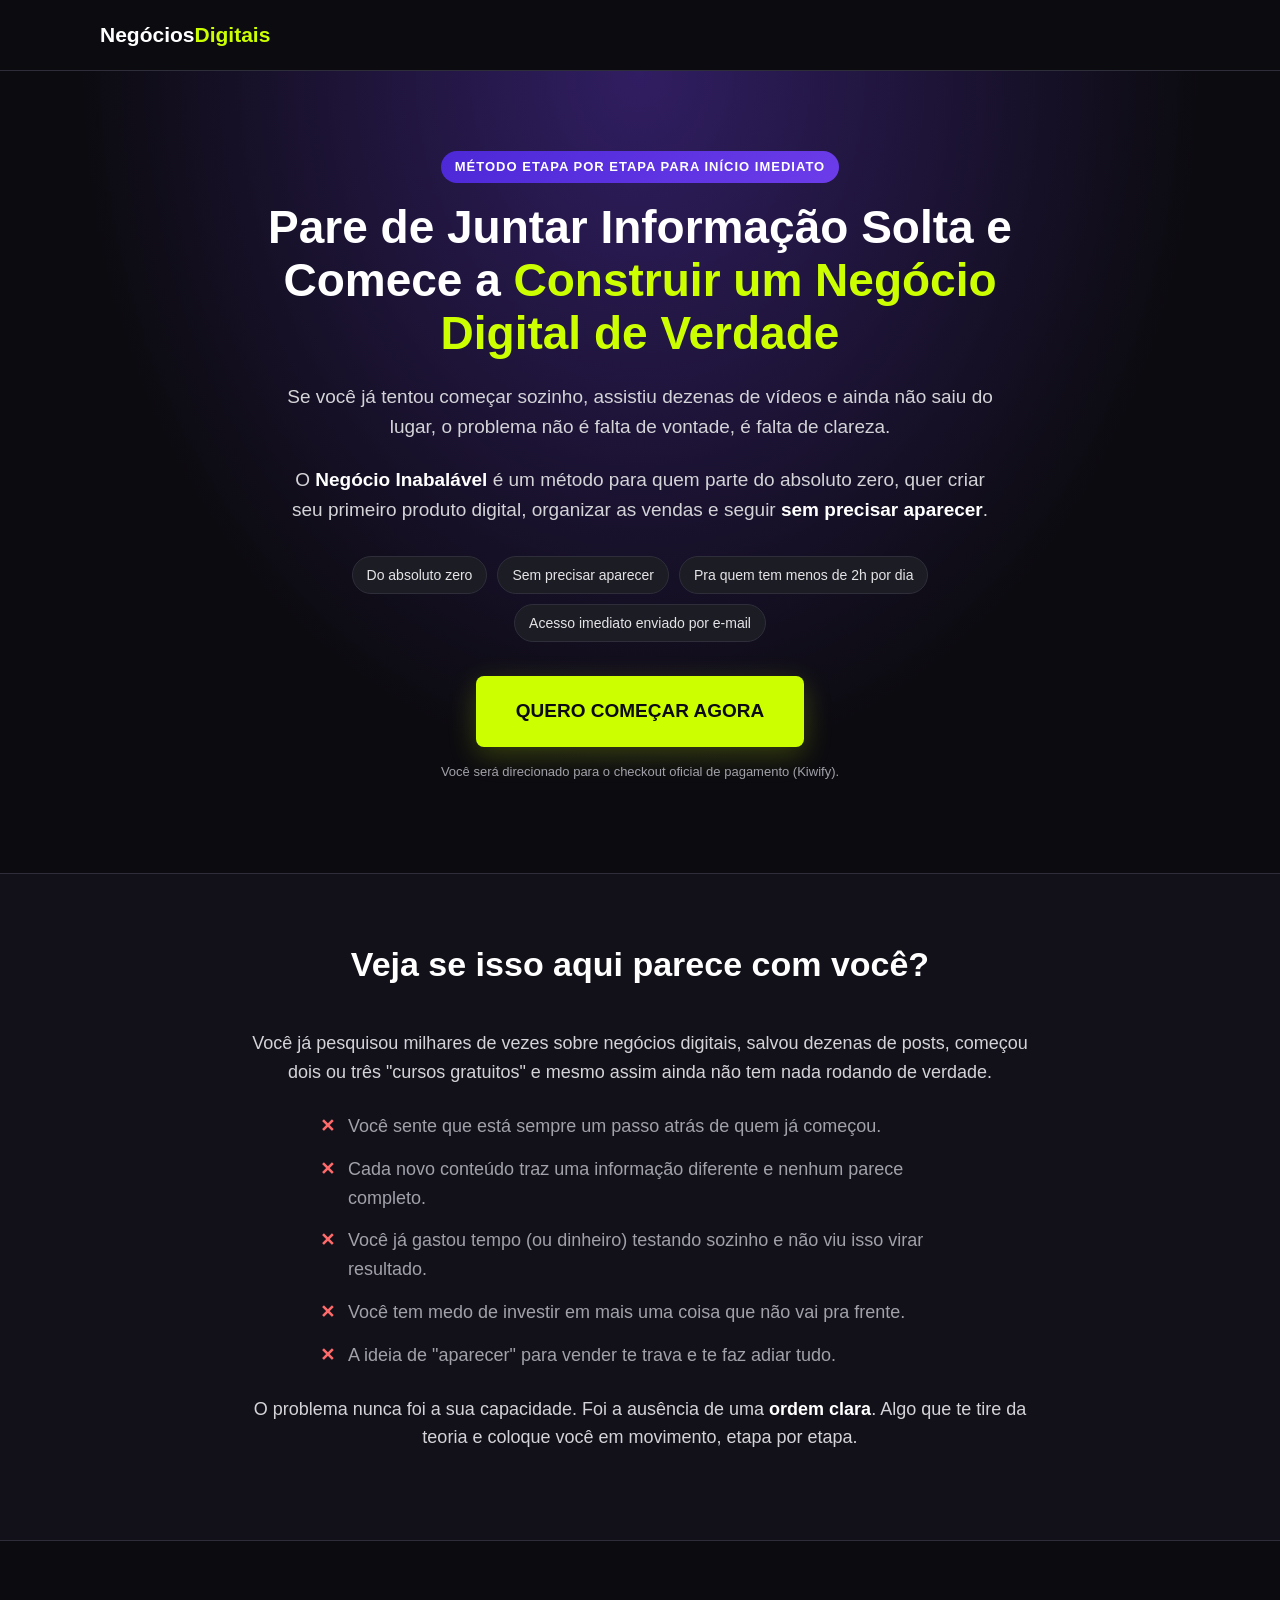
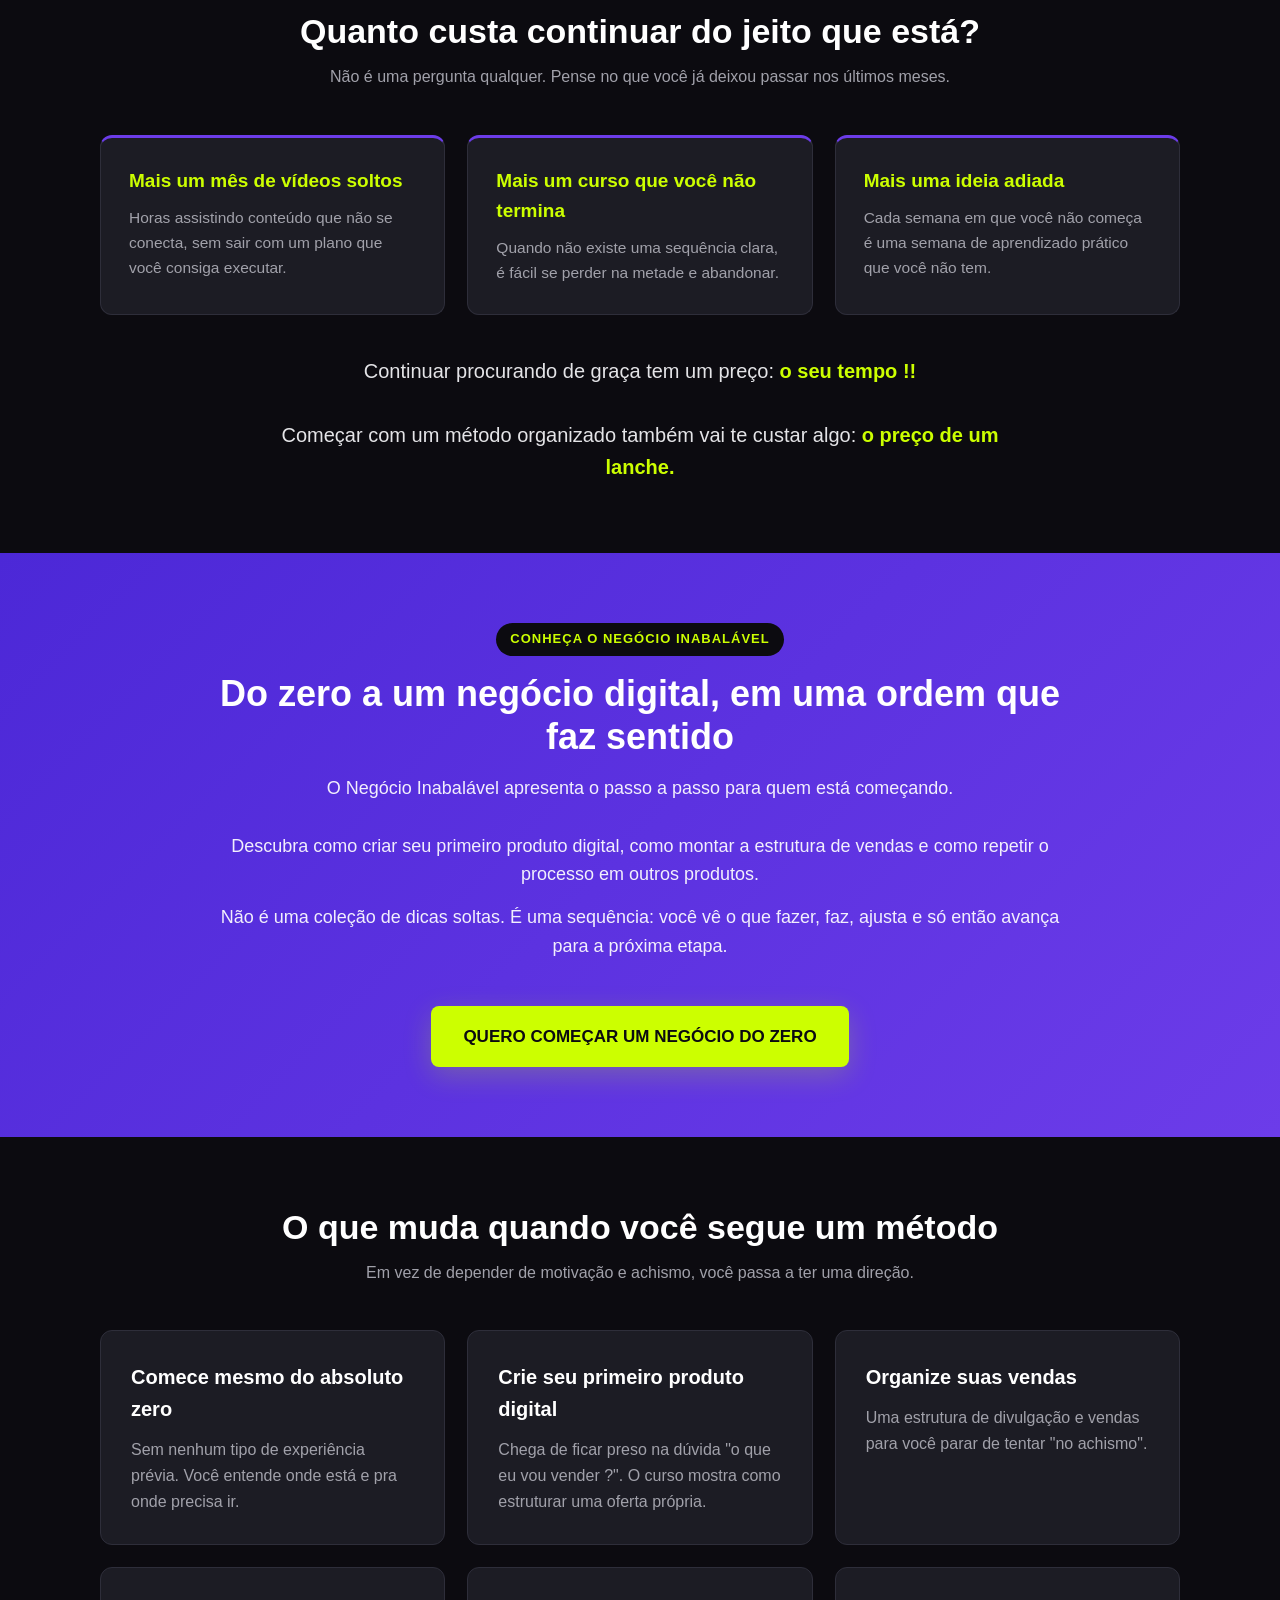
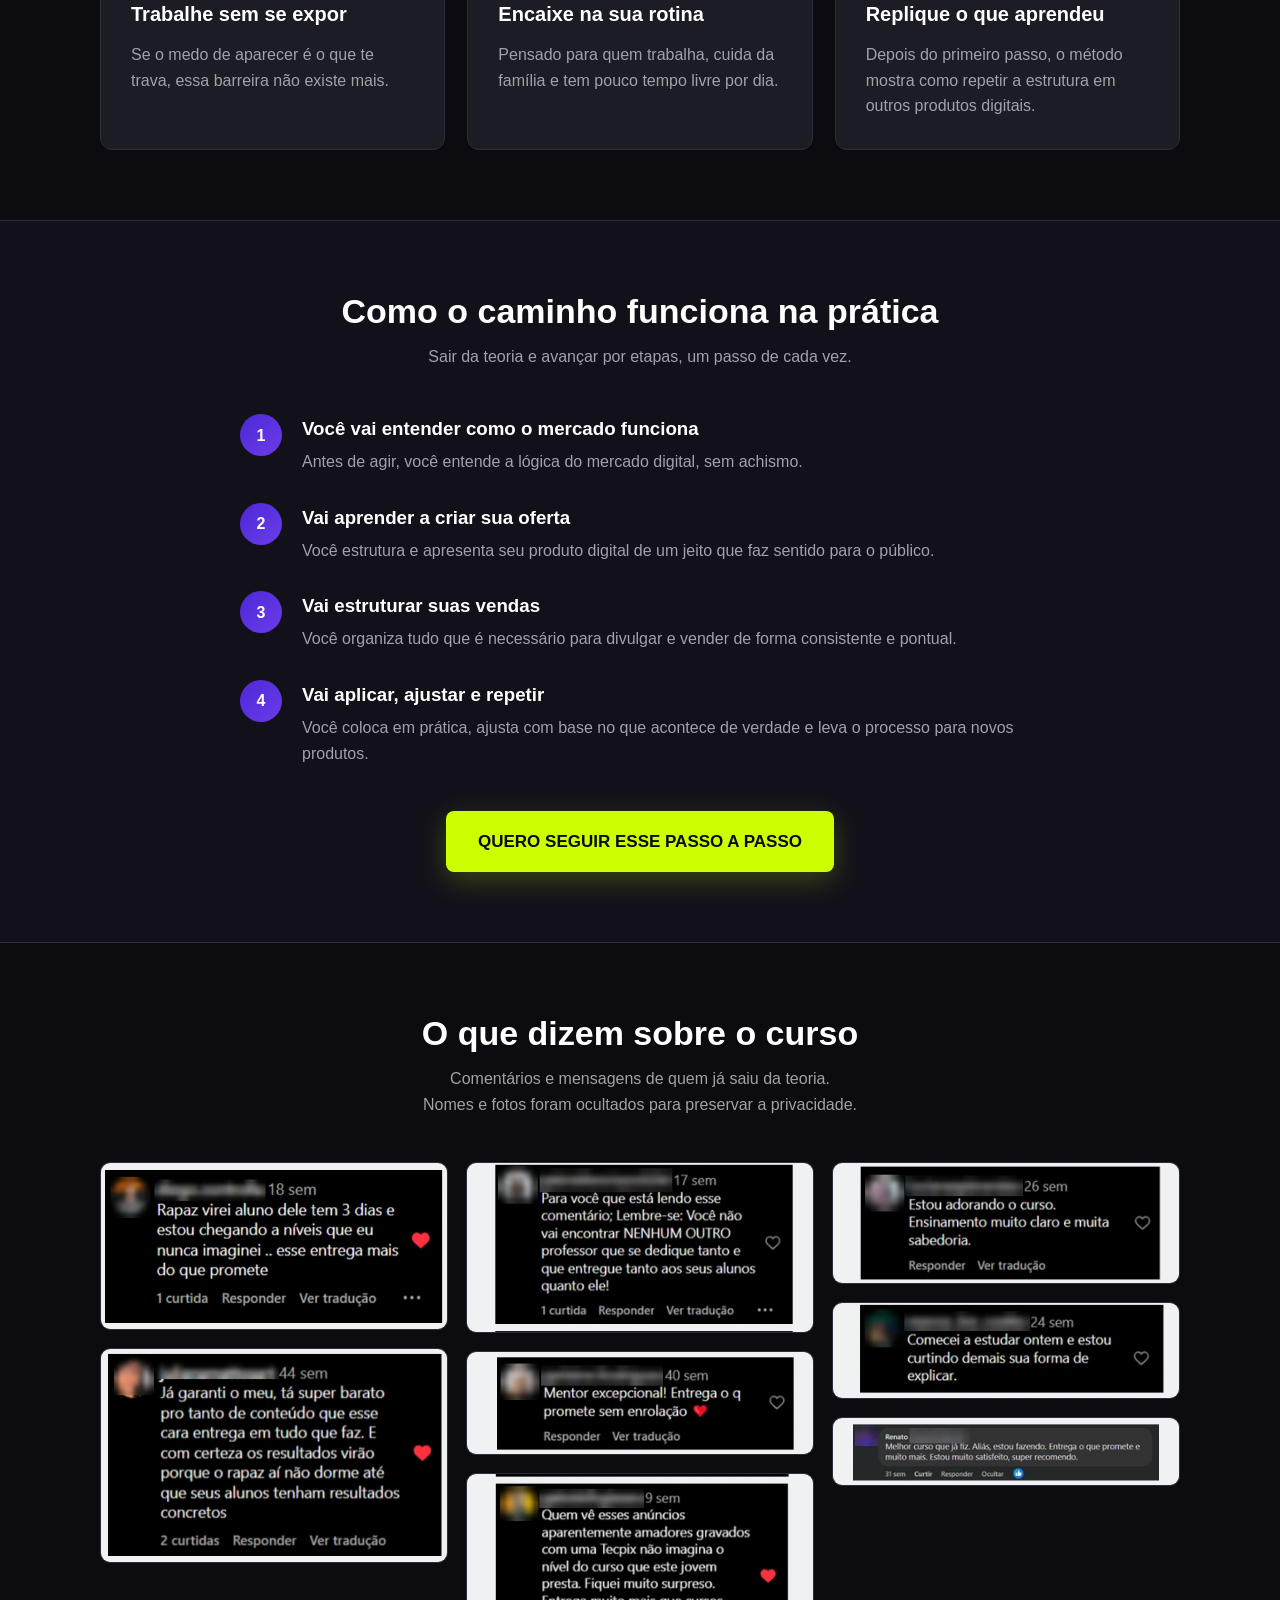
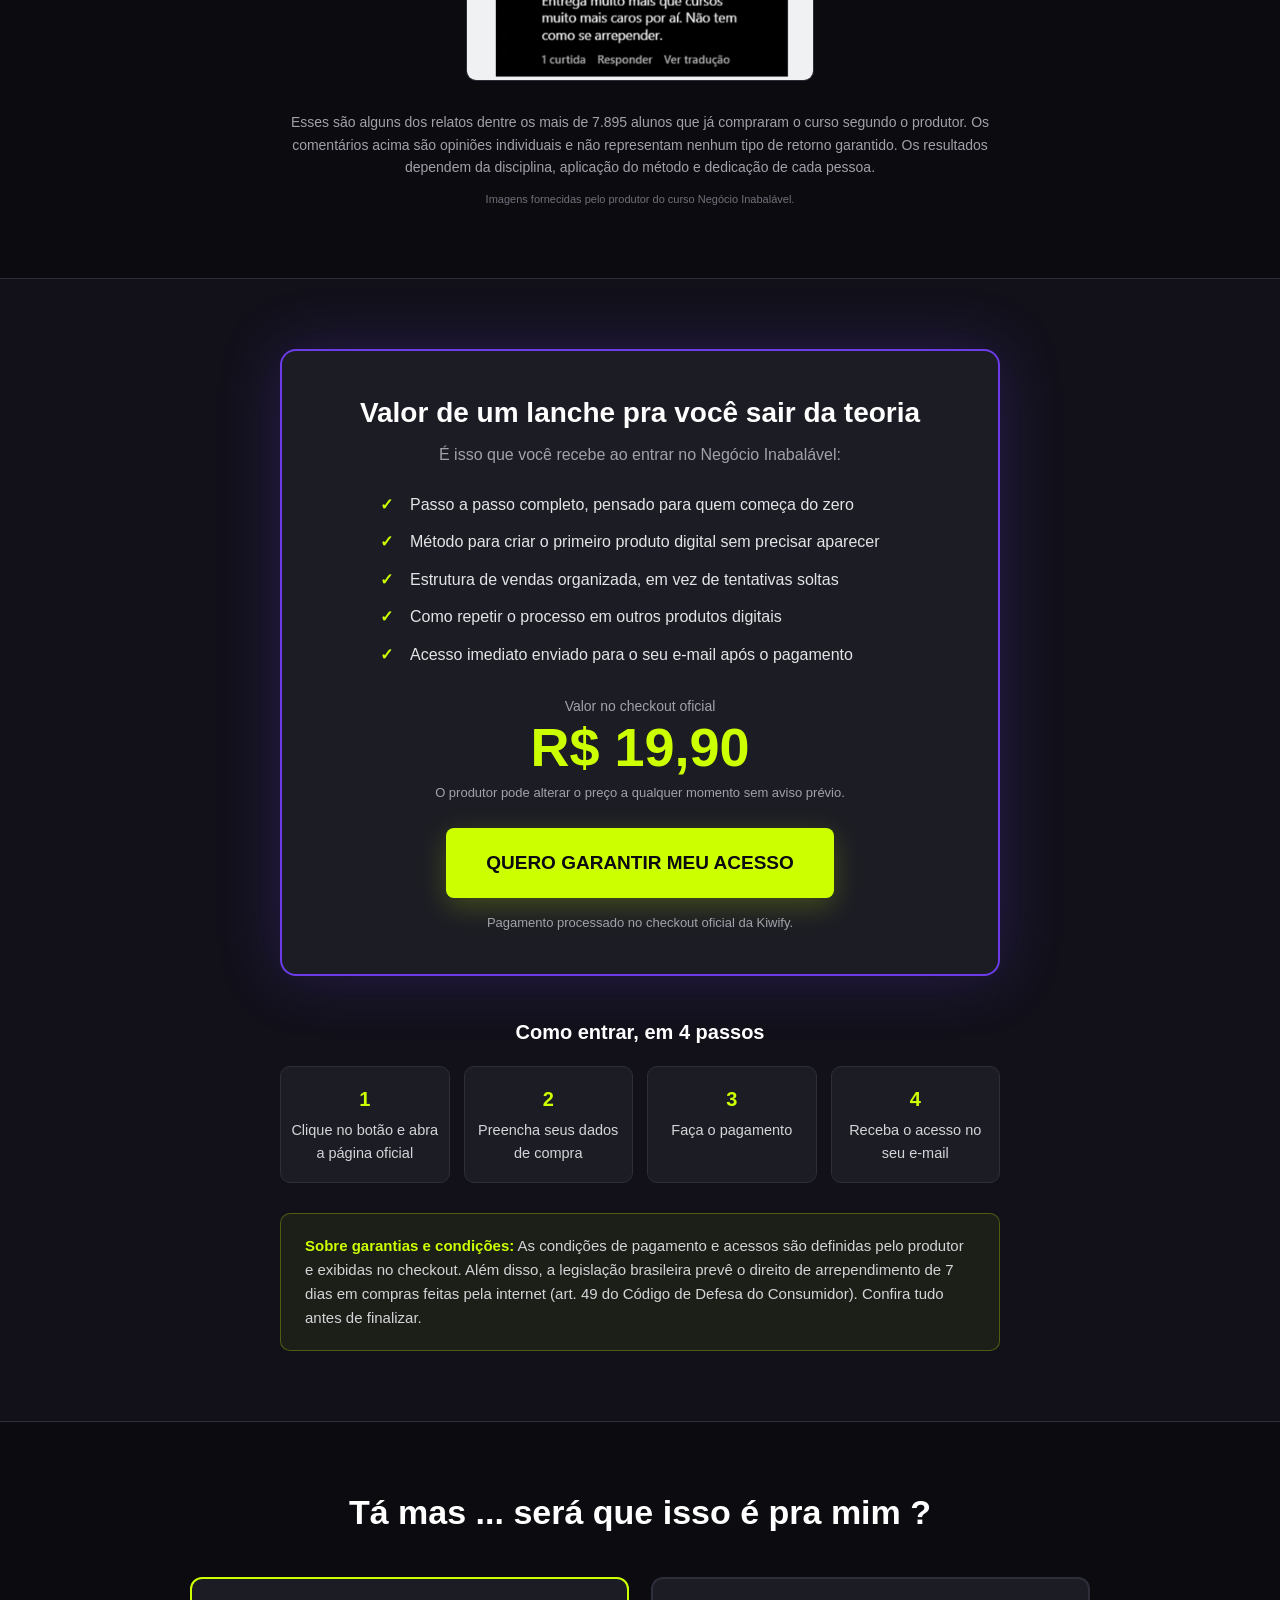
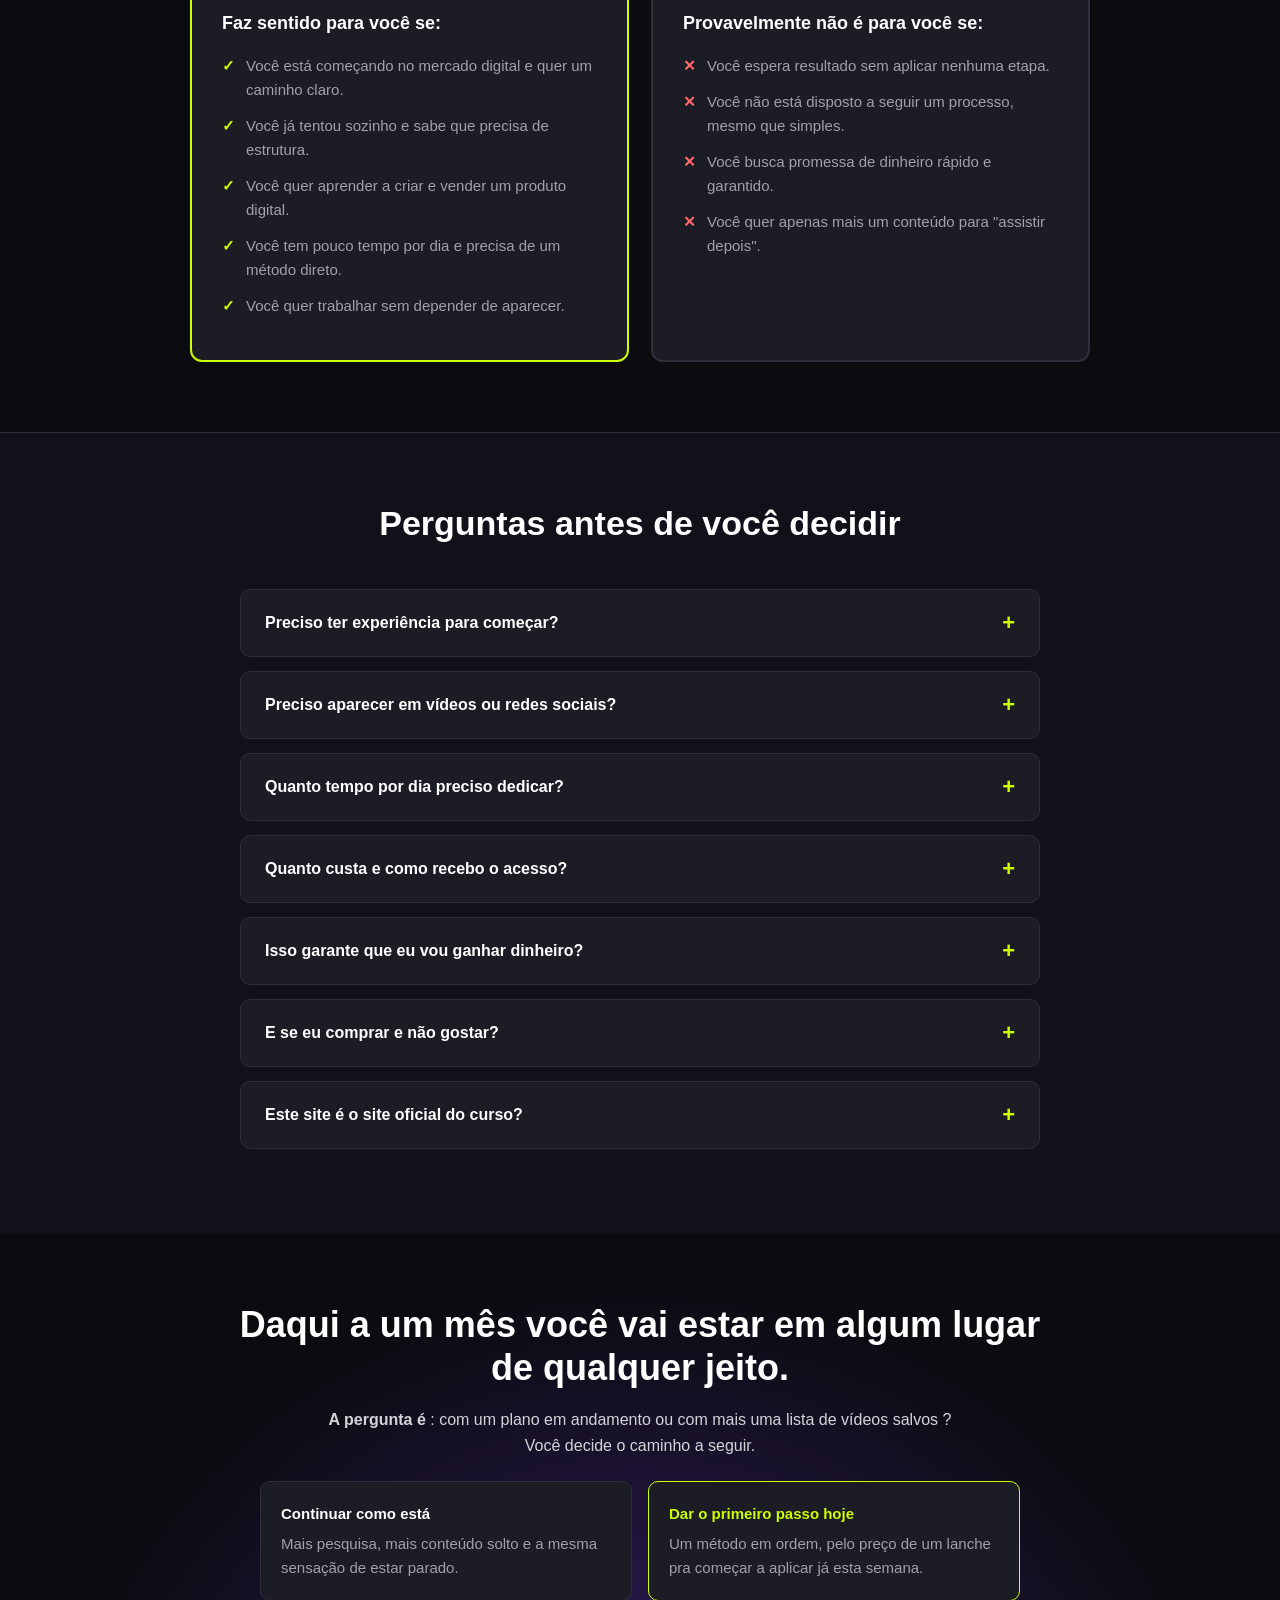
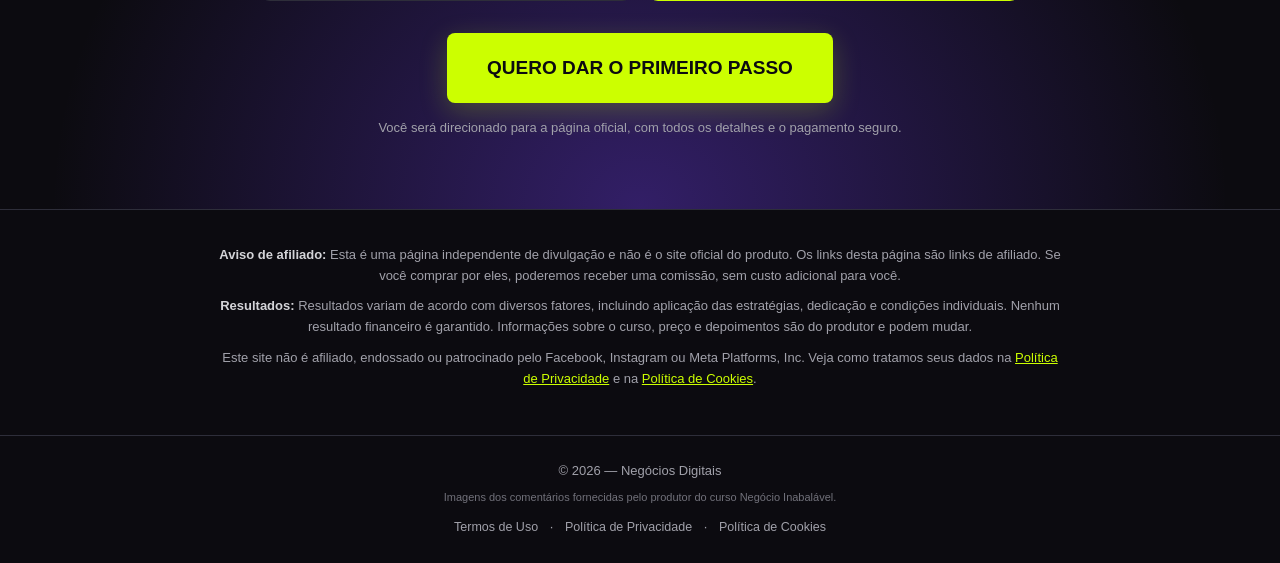
<file: index.html>
<!DOCTYPE html>
<html lang="pt-BR">

<head>
    <meta charset="UTF-8">
    <meta name="viewport" content="width=device-width, initial-scale=1.0">
    <meta name="theme-color" content="#0c0b10">

    <title>Negócio Inabalável: passo a passo para começar um negócio digital do zero | Negócios Digitais</title>

    <meta name="description"
        content="Cansado de juntar informação solta e não sair do lugar? Conheça o Negócio Inabalável: um passo a passo para criar seu primeiro produto digital e estruturar suas vendas, mesmo sem aparecer.">

    <meta property="og:title"
        content="Pare de juntar informação solta e comece a construir um negócio digital de verdade">
    <meta property="og:description"
        content="Análise independente do Negócio Inabalável: o que ensina, para quem serve, quanto custa e o que esperar.">
    <meta property="og:type" content="website">

    <link rel="stylesheet" href="style.css">
    <link rel="icon" type="image/svg+xml" href="favicon.svg">
</head>

<!--
    LINK DE AFILIADO: aparece nos botões abaixo. Se precisar trocar, use "Localizar e substituir"
    no editor para: https://pay.kiwify.com.br/IR3CTmM?afid=4GQgkmEn

    PREÇO: R$ 19,90 conferido na página oficial em 20/10/2026. Se o produtor mudar o valor,
    atualize nas seções "offer" e "cta" e nas perguntas do FAQ.
-->

<body>

    <header>
        <div class="container header-content">
            <div class="logo">
                Negócios<span>Digitais</span>
            </div>
            <!-- <div class="header-note">Análise independente · Negócio Inabalável</div> -->
        </div>
    </header>

    <main>

        <!-- 1. HERO -->
        <section class="hero">
            <div class="container">

                <div class="kicker-wrap">
                    <span class="kicker">MÉTODO ETAPA POR ETAPA PARA INÍCIO IMEDIATO</span>
                </div>

                <h1>
                    Pare de Juntar Informação Solta e Comece a
                    <span>Construir um Negócio Digital de Verdade</span>
                </h1>

                <p>
                    Se você já tentou começar sozinho, assistiu dezenas de vídeos e ainda não saiu do lugar,
                    o problema não é falta de vontade, é falta de clareza.

                </p>
                <p>
                    O <strong>Negócio Inabalável</strong> é um método para quem parte do absoluto zero, quer
                    criar seu primeiro produto digital, organizar as vendas e seguir
                    <strong>sem precisar aparecer</strong>.

                </p>





                <ul class="chips">
                    <li>Do absoluto zero</li>
                    <li>Sem precisar aparecer</li>
                    <li>Pra quem tem menos de 2h por dia</li>
                    <li>Acesso imediato enviado por e-mail</li>
                </ul>

                <a class="button button-big" href="https://pay.kiwify.com.br/IR3CTmM?afid=4GQgkmEn" target="_blank"
                    rel="sponsored noopener noreferrer">
                    QUERO COMEÇAR AGORA
                </a>

                <div class="small-text">
                    Você será direcionado para o checkout oficial de pagamento (Kiwify).
                </div>

            </div>
        </section>


        <!-- 2. PROBLEMA -->
        <section class="problem">
            <div class="container">

                <div class="section-title">
                    <h2>Veja se isso aqui parece com você?</h2>
                </div>

                <div class="problem-content">

                    <p>
                        Você já pesquisou milhares de vezes sobre negócios digitais, salvou dezenas de posts,
                        começou dois ou três "cursos gratuitos" e mesmo assim ainda não tem
                        nada rodando de verdade.
                    </p>

                    <ul class="agitation-list">
                        <li>Você sente que está sempre um passo atrás de quem já começou.</li>
                        <li>Cada novo conteúdo traz uma informação diferente e nenhum parece completo.</li>
                        <li>Você já gastou tempo (ou dinheiro) testando sozinho e não viu isso virar resultado.</li>
                        <li>Você tem medo de investir em mais uma coisa que não vai pra frente.</li>
                        <li>A ideia de "aparecer" para vender te trava e te faz adiar tudo.</li>
                    </ul>

                    <p>
                        O problema nunca foi a sua capacidade. Foi a ausência de uma
                        <strong>ordem clara</strong>. Algo que te tire da teoria
                        e coloque você em movimento, etapa por etapa.
                    </p>

                </div>

            </div>
        </section>


        <!-- 3. CUSTO DE CONTINUAR IGUAL -->
        <section class="cost">
            <div class="container">

                <div class="section-title">
                    <h2>Quanto custa continuar do jeito que está?</h2>
                    <p>Não é uma pergunta qualquer. Pense no que você já deixou passar nos últimos meses.</p>
                </div>

                <div class="cost-grid">

                    <div class="cost-card">
                        <h3>Mais um mês de vídeos soltos</h3>
                        <p>Horas assistindo conteúdo que não se conecta, sem sair com um plano que você consiga
                            executar.</p>
                    </div>

                    <div class="cost-card">
                        <h3>Mais um curso que você não termina</h3>
                        <p>Quando não existe uma sequência clara, é fácil se perder na metade e abandonar.</p>
                    </div>

                    <div class="cost-card">
                        <h3>Mais uma ideia adiada</h3>
                        <p>Cada semana em que você não começa é uma semana de aprendizado prático que você não tem.</p>
                    </div>

                </div>

                <p class="cost-pivot">
                    Continuar procurando de graça tem um preço: <strong> o seu tempo !!</strong><br><br>
                    Começar com um método organizado também vai te custar algo:
                    <strong> o preço de um lanche.</strong>
                </p>

            </div>
        </section>


        <!-- 4. SOLUÇÃO -->
        <section class="solution">
            <div class="container">

                <div class="solution-box">

                    <span class="tag">CONHEÇA O NEGÓCIO INABALÁVEL</span>

                    <h2>Do zero a um negócio digital, em uma ordem que faz sentido</h2>

                    <p>
                        O Negócio Inabalável apresenta o passo a passo
                        para quem está começando. <br><br> Descubra como criar seu primeiro produto digital,
                        como montar a estrutura de vendas e como repetir o processo em outros produtos.
                    </p>

                    <p>
                        Não é uma coleção de dicas soltas. É uma sequência: você vê o que fazer,
                        faz, ajusta e só então avança para a próxima etapa.
                    </p>

                    <div class="mid-cta">
                        <a class="button" href="https://pay.kiwify.com.br/IR3CTmM?afid=4GQgkmEn" target="_blank"
                            rel="sponsored noopener noreferrer">
                            QUERO COMEÇAR UM NEGÓCIO DO ZERO
                        </a>
                    </div>

                </div>

            </div>
        </section>


        <!-- 5. BENEFÍCIOS -->
        <section class="benefits">
            <div class="container">

                <div class="section-title">
                    <h2>O que muda quando você segue um método</h2>
                    <p>Em vez de depender de motivação e achismo, você passa a ter uma direção.</p>
                </div>

                <div class="cards">

                    <div class="card">
                        <h3>Comece mesmo do absoluto zero</h3>
                        <p>Sem nenhum tipo de experiência prévia. Você entende onde está e pra onde precisa ir.
                        </p>
                    </div>

                    <div class="card">
                        <h3>Crie seu primeiro produto digital</h3>
                        <p>Chega de ficar preso na dúvida "o que eu vou vender ?". O curso mostra como estruturar uma
                            oferta
                            própria.</p>
                    </div>

                    <div class="card">
                        <h3>Organize suas vendas</h3>
                        <p>Uma estrutura de divulgação e vendas para você parar de tentar "no achismo".</p>
                    </div>

                    <div class="card">
                        <h3>Trabalhe sem se expor</h3>
                        <p>Se o medo de aparecer é o que te trava, essa barreira não existe mais.</p>
                    </div>

                    <div class="card">
                        <h3>Encaixe na sua rotina</h3>
                        <p>Pensado para quem trabalha, cuida da família e tem pouco tempo livre por dia.</p>
                    </div>

                    <div class="card">
                        <h3>Replique o que aprendeu</h3>
                        <p>Depois do primeiro passo, o método mostra como repetir a estrutura em outros produtos
                            digitais.</p>
                    </div>

                </div>

            </div>
        </section>


        <!-- 6. MÉTODO -->
        <section class="method">
            <div class="container">

                <div class="section-title">
                    <h2>Como o caminho funciona na prática</h2>
                    <p>Sair da teoria e avançar por etapas, um passo de cada vez.</p>
                </div>

                <div class="method-list">

                    <div class="method-item">
                        <div class="number">1</div>
                        <div>
                            <h3> Você vai entender como o mercado funciona</h3>
                            <p>Antes de agir, você entende a lógica do mercado digital, sem achismo.</p>
                        </div>
                    </div>

                    <div class="method-item">
                        <div class="number">2</div>
                        <div>
                            <h3>Vai aprender a criar sua oferta</h3>
                            <p>Você estrutura e apresenta seu produto digital de um jeito que faz sentido
                                para o público.</p>
                        </div>
                    </div>

                    <div class="method-item">
                        <div class="number">3</div>
                        <div>
                            <h3>Vai estruturar suas vendas</h3>
                            <p>Você  organiza tudo que é necessário para divulgar e vender de forma consistente e pontual.</p>
                        </div>
                    </div>

                    <div class="method-item">
                        <div class="number">4</div>
                        <div>
                            <h3>Vai aplicar, ajustar e repetir</h3>
                            <p>Você coloca em prática, ajusta com base no que acontece de verdade e leva o processo para
                                novos produtos.</p>
                        </div>
                    </div>

                </div>

                <div class="mid-cta">
                    <a class="button" href="https://pay.kiwify.com.br/IR3CTmM?afid=4GQgkmEn" target="_blank"
                        rel="sponsored noopener noreferrer">
                        QUERO SEGUIR ESSE PASSO A PASSO
                    </a>
                </div>

            </div>
        </section>


        <!-- 7. COMENTÁRIOS -->
        <section class="stories">
            <div class="container">

                <div class="section-title">
                    <h2>O que dizem sobre o curso</h2>
                    <p>Comentários e mensagens de quem já saiu da teoria.</p>
                    <p>Nomes e fotos foram ocultados para preservar a privacidade.</p>
                </div>

                <div class="proof-gallery">
                    <figure><img src="img/prova-01.webp"
                            alt="Comentário de aluno no Instagram dizendo que entrou há 3 dias e que o curso entrega mais do que promete"
                            width="505" height="242" loading="lazy"></figure>
                    <figure><img src="img/prova-02.webp"
                            alt="Comentário no Instagram dizendo que o curso está barato pelo conteúdo entregue"
                            width="509" height="313" loading="lazy"></figure>
                    <figure><img src="img/prova-03.webp"
                            alt="Comentário no Instagram elogiando a dedicação do professor com os alunos" width="391"
                            height="191" loading="lazy"></figure>
                    <figure><img src="img/prova-04.webp"
                            alt="Comentário no Instagram chamando o professor de mentor excepcional que entrega o que promete"
                            width="392" height="115" loading="lazy"></figure>
                    <figure><img src="img/prova-05.webp"
                            alt="Comentário no Instagram dizendo que o curso entrega mais que cursos mais caros"
                            width="397" height="237" loading="lazy"></figure>
                    <figure><img src="img/prova-06.webp"
                            alt="Comentário no Instagram de aluna dizendo que está adorando o curso e que o ensino é claro"
                            width="388" height="134" loading="lazy"></figure>
                    <figure><img src="img/prova-07.webp"
                            alt="Comentário no Instagram de quem começou a estudar ontem e gostou da forma de explicar"
                            width="383" height="105" loading="lazy"></figure>
                    <figure><img src="img/prova-08.webp"
                            alt="Comentário no Facebook de aluno dizendo que é o melhor curso que já fez" width="380"
                            height="74" loading="lazy"></figure>
                </div>

                <p class="stories-note">
                    Esses são alguns dos relatos dentre os mais de 7.895 alunos que já compraram o curso segundo o
                    produtor. Os comentários acima são opiniões
                    individuais e não representam nenhum tipo de retorno garantido. Os resultados dependem
                    da disciplina, aplicação do método e dedicação de cada pessoa.
                </p>

                <p class="stories-credit">
                    Imagens fornecidas pelo produtor do curso Negócio Inabalável.
                </p>

            </div>
        </section>


        <!-- 8. OFERTA -->
        <section class="offer">
            <div class="container">

                <div class="offer-box">

                    <h2>Valor de <strong>um lanche</strong> pra você sair da teoria</h2>
                    <p class="offer-sub">É isso que você recebe ao entrar no Negócio Inabalável:</p>

                    <ul class="offer-list">
                        <li>Passo a passo completo, pensado para quem começa do zero</li>
                        <li>Método para criar o primeiro produto digital sem precisar aparecer</li>
                        <li>Estrutura de vendas organizada, em vez de tentativas soltas</li>
                        <li>Como repetir o processo em outros produtos digitais</li>
                        <li>Acesso imediato enviado para o seu e-mail após o pagamento</li>
                    </ul>

                    <div class="price">
                        <small>Valor no checkout oficial</small>
                        <strong>R$ 19,90</strong>
                    </div>

                    <div class="price-note">O produtor pode alterar o preço a qualquer
                        momento sem aviso prévio.</div>

                    <a class="button button-big" href="https://pay.kiwify.com.br/IR3CTmM?afid=4GQgkmEn" target="_blank"
                        rel="sponsored noopener noreferrer">
                        QUERO GARANTIR MEU ACESSO
                    </a>

                    <div class="small-text">Pagamento processado no checkout oficial da Kiwify.</div>

                </div>

                <div class="steps-access">
                    <h3>Como entrar, em 4 passos</h3>
                    <div class="steps-row">
                        <div><b>1</b>Clique no botão e abra a página oficial</div>
                        <div><b>2</b>Preencha seus dados de compra</div>
                        <div><b>3</b>Faça o pagamento</div>
                        <div><b>4</b>Receba o acesso no seu e-mail</div>
                    </div>
                </div>

                <div class="guarantee">
                    <strong>Sobre garantias e condições:</strong>
                    As condições de pagamento e acessos são definidas pelo produtor e exibidas no checkout.
                    Além disso, a legislação brasileira prevê o direito de arrependimento de 7 dias em compras feitas
                    pela internet (art. 49 do Código de Defesa do Consumidor). Confira tudo antes de finalizar.
                </div>

            </div>
        </section>


        <!-- 9. PARA QUEM É -->
        <section class="for-who">
            <div class="container">

                <div class="section-title">
                    <h2>Tá mas ... será que isso é pra mim ?</h2>
                </div>

                <div class="qualify-grid">

                    <div class="qualify-box qualify-yes">
                        <h3>Faz sentido para você se:</h3>
                        <ul>
                            <li>Você está começando no mercado digital e quer um caminho claro.</li>
                            <li>Você já tentou sozinho e sabe que precisa de estrutura.</li>
                            <li>Você quer aprender a criar e vender um produto digital.</li>
                            <li>Você tem pouco tempo por dia e precisa de um método direto.</li>
                            <li>Você quer trabalhar sem depender de aparecer.</li>
                        </ul>
                    </div>

                    <div class="qualify-box qualify-no">
                        <h3>Provavelmente não é para você se:</h3>
                        <ul>
                            <li>Você espera resultado sem aplicar nenhuma etapa.</li>
                            <li>Você não está disposto a seguir um processo, mesmo que simples.</li>
                            <li>Você busca promessa de dinheiro rápido e garantido.</li>
                            <li>Você quer apenas mais um conteúdo para "assistir depois".</li>
                        </ul>
                    </div>

                </div>

            </div>
        </section>


        <!-- 10. FAQ -->
        <section class="faq">
            <div class="container">

                <div class="section-title">
                    <h2>Perguntas antes de você decidir</h2>
                </div>

                <div class="faq-list">

                    <div class="faq-item">
                        <button class="faq-question">
                            Preciso ter experiência para começar?
                            <span class="faq-icon">+</span>
                        </button>
                        <div class="faq-answer">
                            <p>Não. O curso foi pensado para quem está começando do zero, sem experiência prévia com
                                negócios digitais.</p>
                        </div>
                    </div>

                    <div class="faq-item">
                        <button class="faq-question">
                            Preciso aparecer em vídeos ou redes sociais?
                            <span class="faq-icon">+</span>
                        </button>
                        <div class="faq-answer">
                            <p>Não é necessário. A proposta do curso é criar produtos digitais sem precisar aparecer.
                            </p>
                        </div>
                    </div>

                    <div class="faq-item">
                        <button class="faq-question">
                            Quanto tempo por dia preciso dedicar?
                            <span class="faq-icon">+</span>
                        </button>
                        <div class="faq-answer">
                            <p>O curso é indicado para quem tem menos de 2 horas por dia. O que mais importa é assistir
                                às aulas
                                e aplicar o passo a passo com constância.</p>
                        </div>
                    </div>

                    <div class="faq-item">
                        <button class="faq-question">
                            Quanto custa e como recebo o acesso?
                            <span class="faq-icon">+</span>
                        </button>
                        <div class="faq-answer">
                            <p>Na página oficial, o valor conferido em 2026 é R$ 19,90. Depois do pagamento,
                                o acesso é enviado para o e-mail informado na compra.</p>
                        </div>
                    </div>

                    <div class="faq-item">
                        <button class="faq-question">
                            Isso garante que eu vou ganhar dinheiro?
                            <span class="faq-icon">+</span>
                        </button>
                        <div class="faq-answer">
                            <p>Não. Nenhum curso pode garantir isso. O que o método oferece é um caminho organizado.
                                Os resultados variam conforme a dedicação, a aplicação das etapas e as condições de cada
                                pessoa.</p>
                        </div>
                    </div>

                    <div class="faq-item">
                        <button class="faq-question">
                            E se eu comprar e não gostar?
                            <span class="faq-icon">+</span>
                        </button>
                        <div class="faq-answer">
                            <p>Compras feitas pela internet têm direito de arrependimento de 7 dias, previsto no Código
                                de
                                Defesa do Consumidor. As condições específicas de garantia estão na página oficial da
                                oferta.</p>
                        </div>
                    </div>

                    <div class="faq-item">
                        <button class="faq-question">
                            Este site é o site oficial do curso?
                            <span class="faq-icon">+</span>
                        </button>
                        <div class="faq-answer">
                            <p>Não. Esta é uma página independente de divulgação. O curso é de responsabilidade do
                                produtor
                                e a compra é feita na página oficial de pagamento.</p>
                        </div>
                    </div>

                </div>

            </div>
        </section>


        <!-- 11. FECHAMENTO -->
        <section class="cta" id="final">
            <div class="container">

                <h2>Daqui a um mês você vai estar em algum lugar de qualquer jeito.</h2>

                <p>
                    <strong>A pergunta é</strong> : com um plano em andamento ou com mais uma lista de vídeos salvos ?
                    <br>

                    Você decide o caminho a seguir.
                </p>

                <div class="choice">
                    <div>
                        <b>Continuar como está</b>
                        Mais pesquisa, mais conteúdo solto e a mesma sensação de estar parado.
                    </div>
                    <div class="choice-yes">
                        <b>Dar o primeiro passo hoje</b>
                        Um método em ordem, pelo preço de um lanche pra começar a aplicar já esta semana.
                    </div>
                </div>

                <a class="button button-big" href="https://pay.kiwify.com.br/IR3CTmM?afid=4GQgkmEn" target="_blank"
                    rel="sponsored noopener noreferrer">
                    QUERO DAR O PRIMEIRO PASSO
                </a>

                <div class="small-text">
                    Você será direcionado para a página oficial, com todos os detalhes e o pagamento seguro.
                </div>

            </div>
        </section>


        <!-- 12. AVISO -->
        <section class="disclaimer">
            <div class="container">

                <p>
                    <strong>Aviso de afiliado:</strong>
                    Esta é uma página independente de divulgação e não é o site oficial do produto.
                    Os links desta página são links de afiliado. Se você comprar por eles, poderemos receber
                    uma comissão, sem custo adicional para você.
                </p>

                <p>
                    <strong>Resultados:</strong>
                    Resultados variam de acordo com diversos fatores, incluindo aplicação das estratégias,
                    dedicação e condições individuais. Nenhum resultado financeiro é garantido.
                    Informações sobre o curso, preço e depoimentos são do produtor e podem mudar.
                </p>

                <p>
                    Este site não é afiliado, endossado ou patrocinado pelo Facebook, Instagram ou Meta Platforms, Inc.
                    Veja como tratamos seus dados na <a href="politica-de-privacidade.html">Política de Privacidade</a>
                    e na <a href="politica-de-cookies.html">Política de Cookies</a>.
                </p>

            </div>
        </section>

    </main>

    <div class="sticky-bar" id="sticky-bar">
        <a class="button" href="https://pay.kiwify.com.br/IR3CTmM?afid=4GQgkmEn" target="_blank"
            rel="sponsored noopener noreferrer">
            QUERO COMEÇAR AGORA
        </a>
    </div>

    <footer>

        <div class="container">
            © 2026 — Negócios Digitais
            <p class="footer-credit">Imagens dos comentários fornecidas pelo produtor do curso Negócio Inabalável.</p>
            <div class="footer-links">
                <a href="termos-de-uso.html">Termos de Uso</a> ·
                <a href="politica-de-privacidade.html">Política de Privacidade</a> ·
                <a href="politica-de-cookies.html">Política de Cookies</a>
            </div>
        </div>

    </footer>

    <script src="script.js"></script>

</body>

</html>
</file>
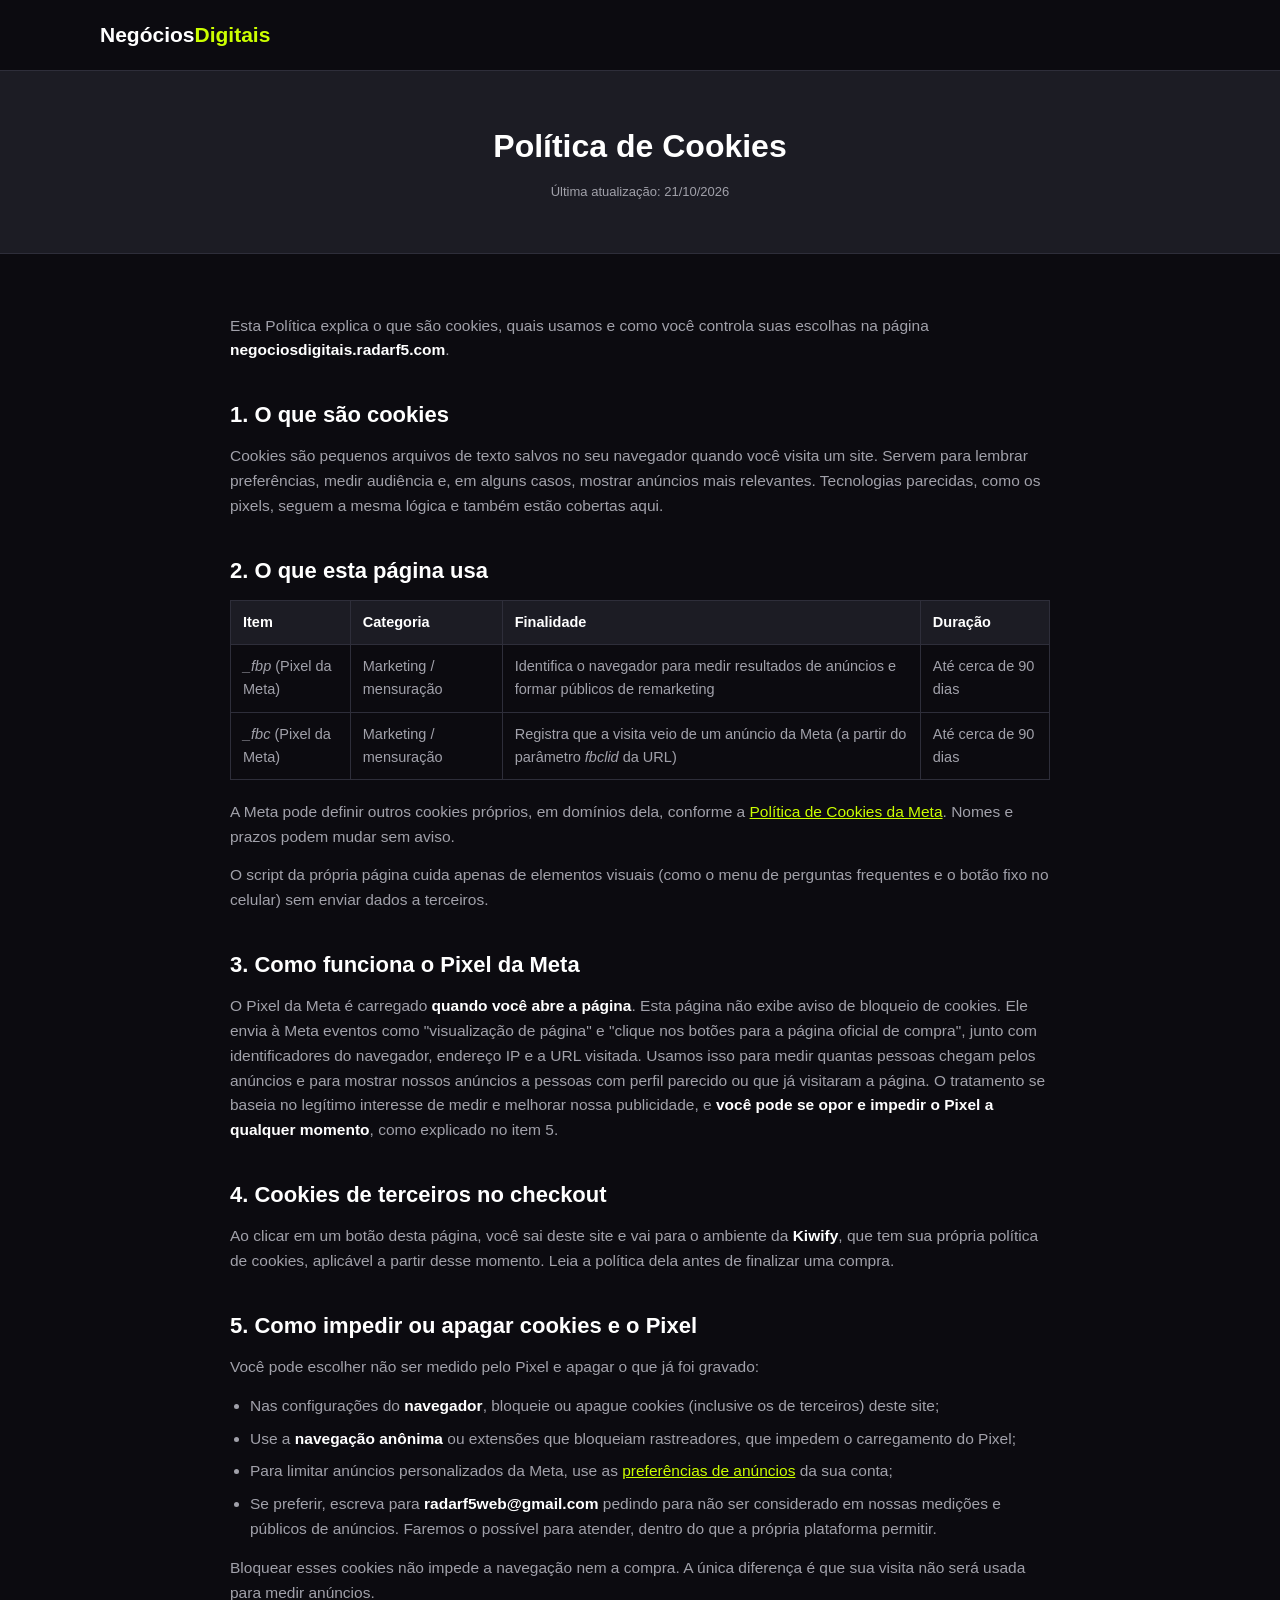
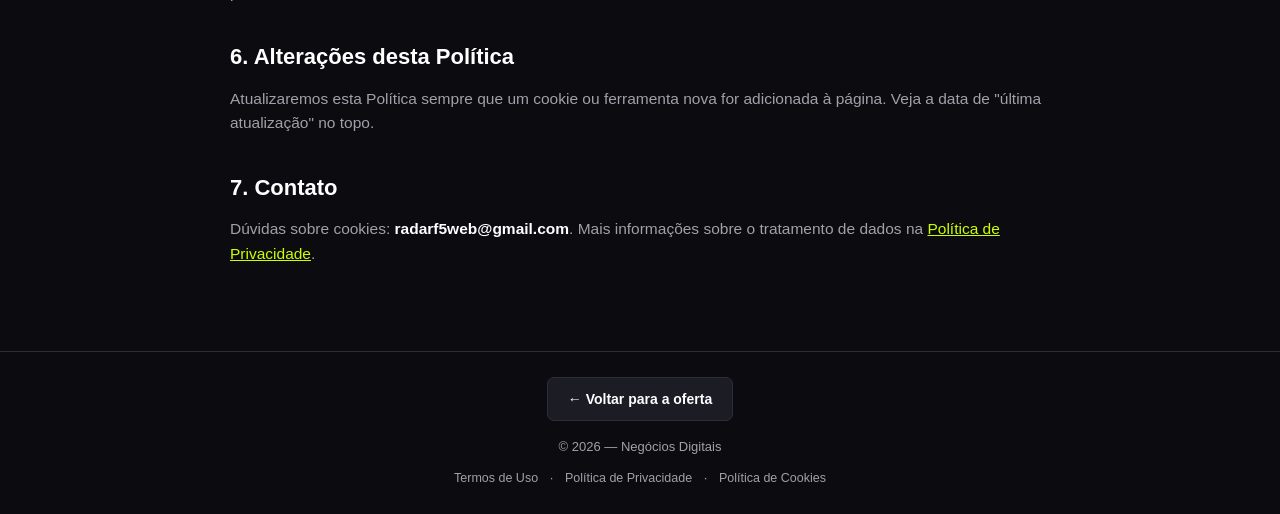
<file: politica-de-cookies.html>
<!DOCTYPE html>
<html lang="pt-BR">

<head>
    <meta charset="UTF-8">
    <meta name="viewport" content="width=device-width, initial-scale=1.0">

    <title>Política de Cookies | Negócios Digitais</title>

    <meta name="description"
        content="Política de Cookies da página Negócios Digitais.">
    <meta name="robots" content="noindex, follow">

    <link rel="stylesheet" href="style.css">
    <link rel="icon" type="image/svg+xml" href="favicon.svg">
</head>

<body>

    <header>
        <div class="container header-content">
            <div class="logo">
                <a href="index.html" style="color:inherit; text-decoration:none;">
                    Negócios<span>Digitais</span>
                </a>
            </div>
        </div>
    </header>

    <main>

        <section class="legal-hero">
            <div class="container">
                <h1>Política de Cookies</h1>
                <div class="small-text">Última atualização: 21/10/2026</div>
            </div>
        </section>

        <section class="legal-content">
            <div class="container">

                <p>
                    Esta Política explica o que são cookies, quais usamos e como você controla suas escolhas na
                    página <strong>negociosdigitais.radarf5.com</strong>.
                </p>

                <h2>1. O que são cookies</h2>
                <p>
                    Cookies são pequenos arquivos de texto salvos no seu navegador quando você visita um site.
                    Servem para lembrar preferências, medir audiência e, em alguns casos, mostrar anúncios
                    mais relevantes. Tecnologias parecidas, como os pixels,
                    seguem a mesma lógica e também estão cobertas aqui.
                </p>

                <h2>2. O que esta página usa</h2>
                <table>
                    <tr>
                        <th>Item</th>
                        <th>Categoria</th>
                        <th>Finalidade</th>
                        <th>Duração</th>
                    </tr>
                    <tr>
                        <td><em>_fbp</em> (Pixel da Meta)</td>
                        <td>Marketing / mensuração</td>
                        <td>Identifica o navegador para medir resultados de anúncios e formar públicos de
                            remarketing</td>
                        <td>Até cerca de 90 dias</td>
                    </tr>
                    <tr>
                        <td><em>_fbc</em> (Pixel da Meta)</td>
                        <td>Marketing / mensuração</td>
                        <td>Registra que a visita veio de um anúncio da Meta (a partir do parâmetro
                            <em>fbclid</em> da URL)</td>
                        <td>Até cerca de 90 dias</td>
                    </tr>
                </table>
                <p>
                    A Meta pode definir outros cookies próprios, em domínios dela, conforme a
                    <a href="https://www.facebook.com/privacy/policies/cookies/" target="_blank"
                        rel="noopener noreferrer">Política de Cookies da Meta</a>. Nomes e prazos podem mudar
                    sem aviso.
                </p>
                <p>
                    O script da própria página cuida apenas de elementos visuais (como o menu de perguntas
                    frequentes e o botão fixo no celular) sem enviar dados a terceiros.
                </p>

                <h2>3. Como funciona o Pixel da Meta</h2>
                <p>
                    O Pixel da Meta é carregado <strong>quando você abre a página</strong>. Esta página não exibe
                    aviso de bloqueio de cookies. Ele envia à Meta eventos como "visualização de página" e "clique nos
                    botões para a página oficial de compra", junto com identificadores do navegador, endereço IP e a
                    URL visitada. Usamos isso para medir quantas pessoas chegam pelos anúncios e para mostrar nossos
                    anúncios a pessoas com perfil parecido ou que já visitaram a página. O tratamento se baseia no
                    legítimo interesse de medir e melhorar nossa publicidade, e <strong>você pode se opor e impedir
                    o Pixel a qualquer momento</strong>, como explicado no item 5.
                </p>

                <h2>4. Cookies de terceiros no checkout</h2>
                <p>
                    Ao clicar em um botão desta página, você sai deste site e vai para o ambiente da
                    <strong>Kiwify</strong>, que tem sua própria política de cookies, aplicável a partir desse
                    momento. Leia a política dela antes de finalizar uma compra.
                </p>

                <h2>5. Como impedir ou apagar cookies e o Pixel</h2>
                <p>Você pode escolher não ser medido pelo Pixel e apagar o que já foi gravado:</p>
                <ul>
                    <li>Nas configurações do <strong>navegador</strong>, bloqueie ou apague cookies (inclusive os
                        de terceiros) deste site;</li>
                    <li>Use a <strong>navegação anônima</strong> ou extensões que bloqueiam rastreadores, que
                        impedem o carregamento do Pixel;</li>
                    <li>Para limitar anúncios personalizados da Meta, use as
                        <a href="https://www.facebook.com/ads/preferences" target="_blank"
                            rel="noopener noreferrer">preferências de anúncios</a> da sua conta;</li>
                    <li>Se preferir, escreva para <strong>radarf5web@gmail.com</strong> pedindo para não ser
                        considerado em nossas medições e públicos de anúncios. Faremos o possível para atender,
                        dentro do que a própria plataforma permitir.</li>
                </ul>
                <p>
                    Bloquear esses cookies não impede a navegação nem a compra. A única diferença é que sua visita
                    não será usada para medir anúncios.
                </p>

                <h2>6. Alterações desta Política</h2>
                <p>
                    Atualizaremos esta Política sempre que um cookie ou ferramenta nova for adicionada à página.
                    Veja a data de "última atualização" no topo.
                </p>

                <h2>7. Contato</h2>
                <p>
                    Dúvidas sobre cookies: <strong>radarf5web@gmail.com</strong>. Mais informações sobre o tratamento
                    de dados na <a href="politica-de-privacidade.html">Política de Privacidade</a>.
                </p>

            </div>
        </section>

    </main>

    <footer>
        <div class="container">
            <div class="legal-back-cta">
                <a href="index.html">← Voltar para a oferta</a>
            </div>
            © 2026 — Negócios Digitais
            <div class="footer-links">
                <a href="termos-de-uso.html">Termos de Uso</a> ·
                <a href="politica-de-privacidade.html">Política de Privacidade</a> ·
                <a href="politica-de-cookies.html">Política de Cookies</a>
            </div>
        </div>
    </footer>

    <script src="script.js"></script>

</body>

</html>
</file>
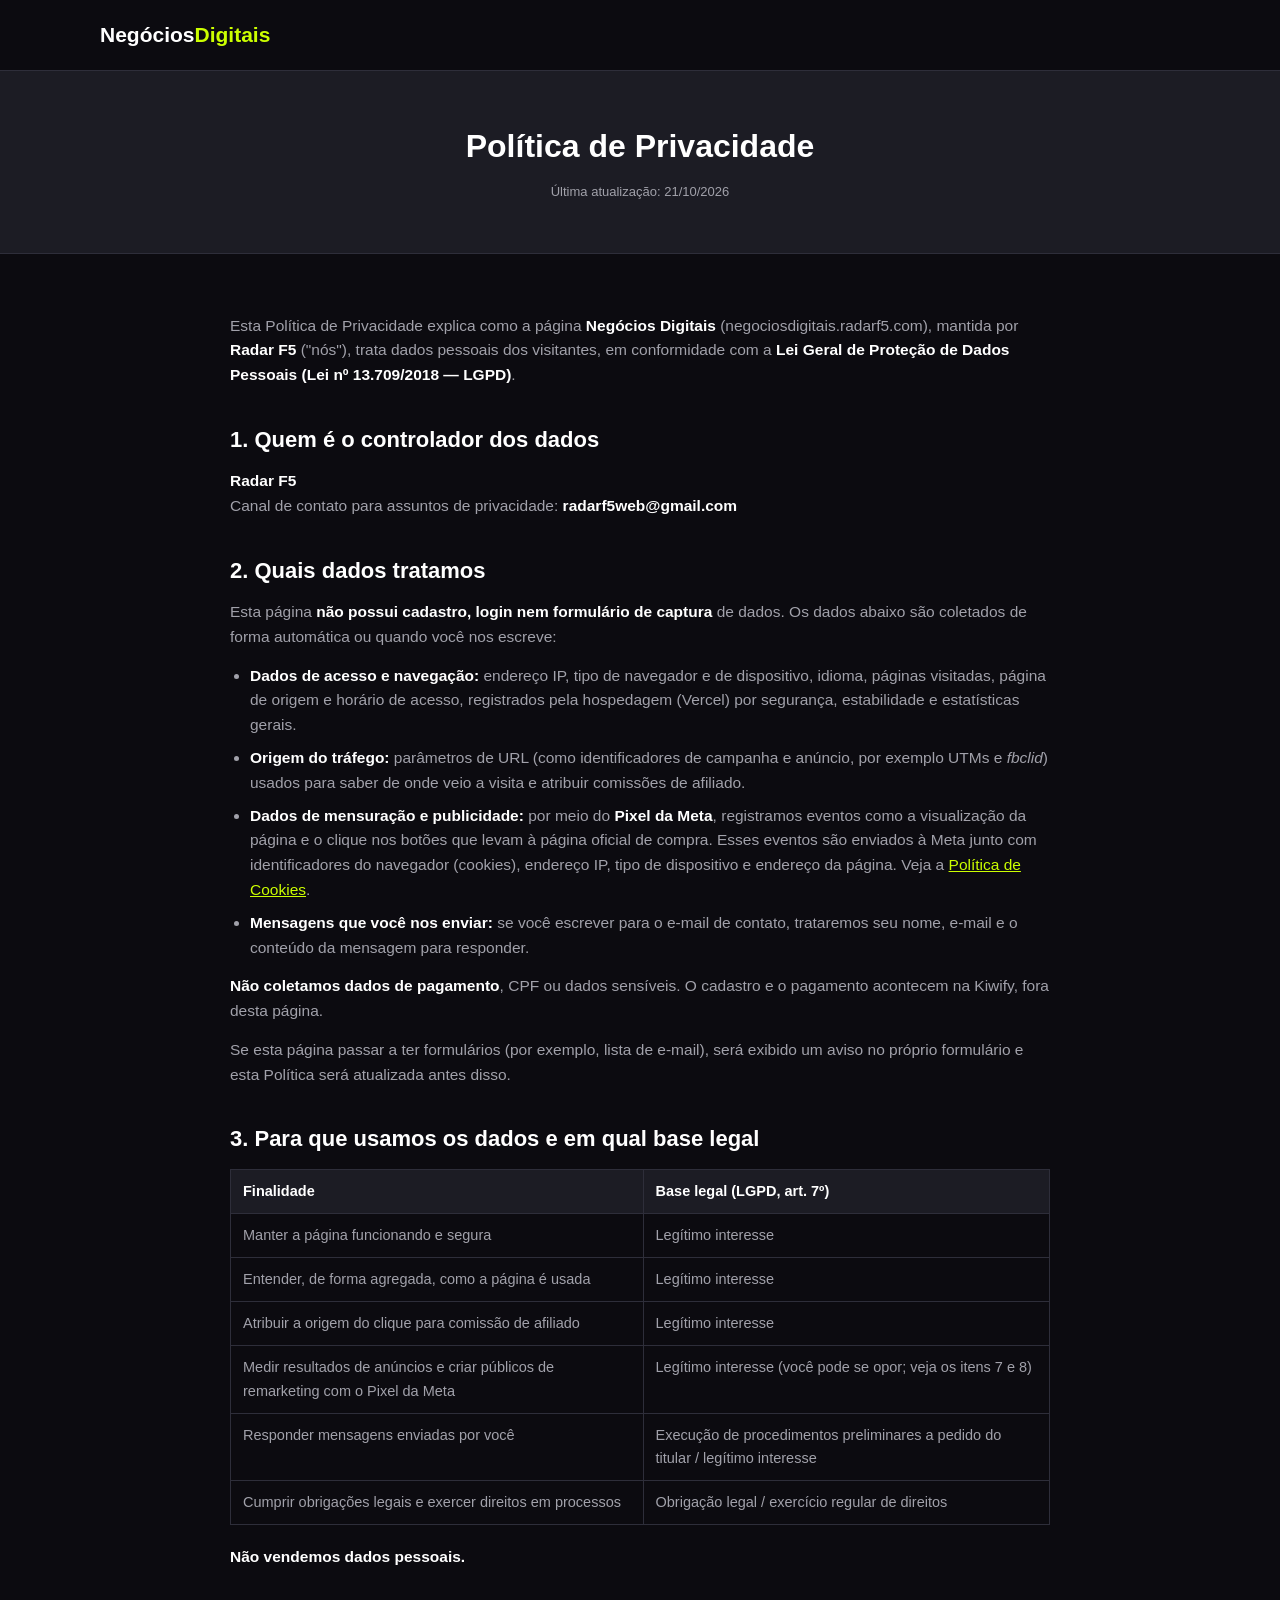
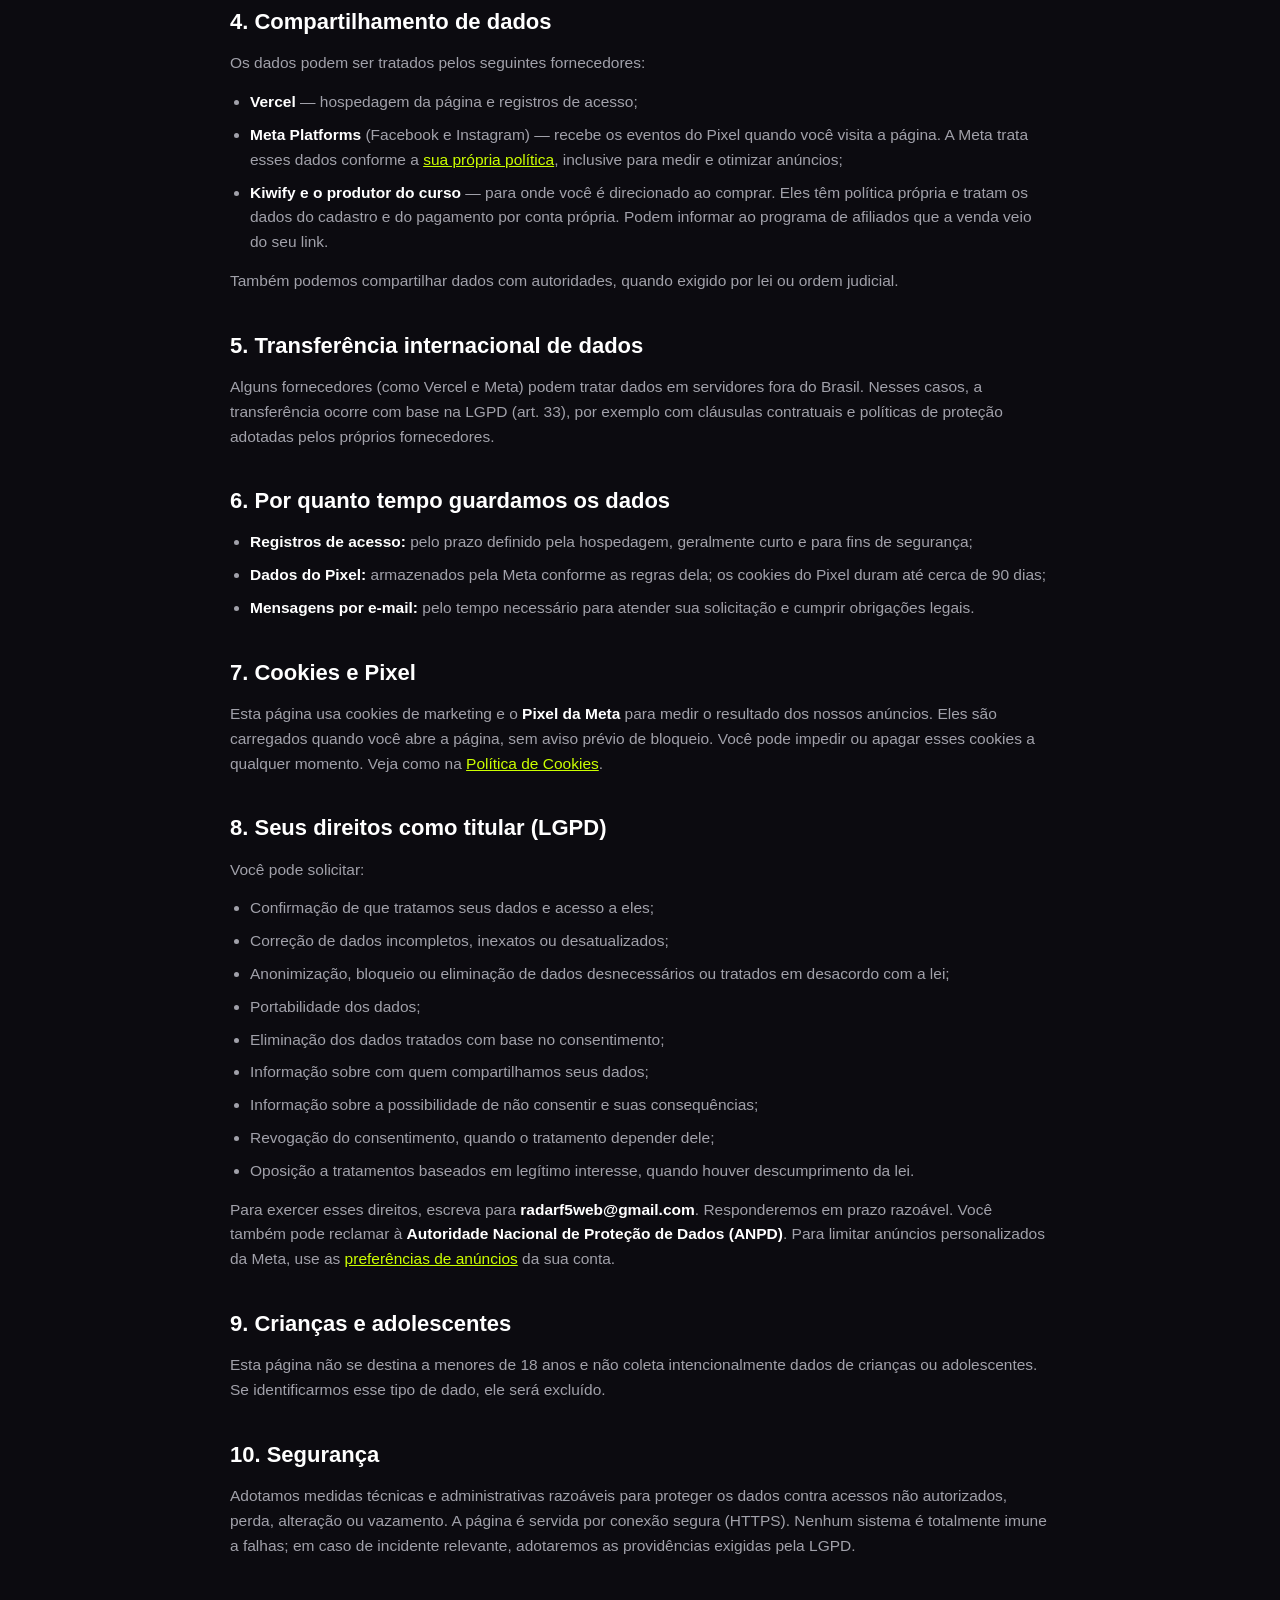
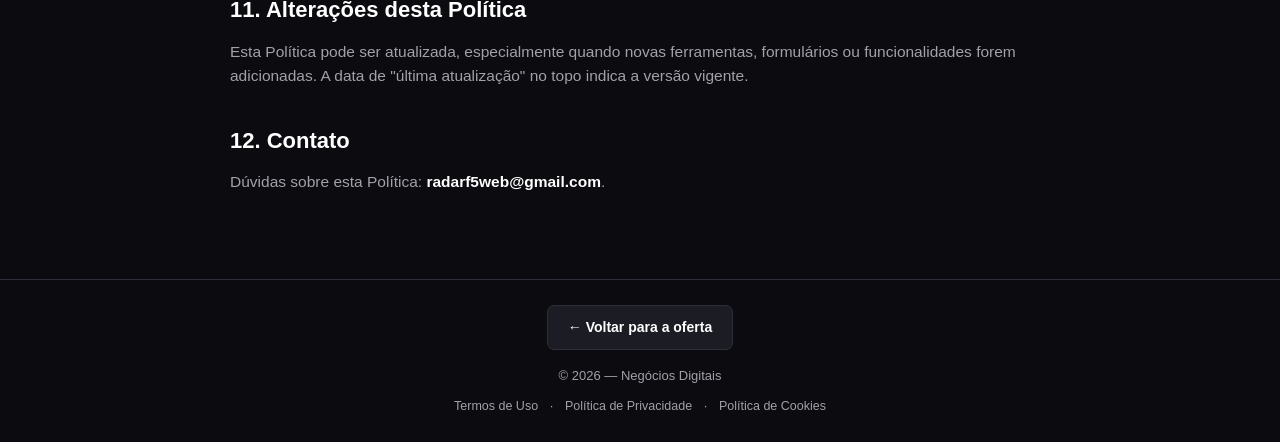
<file: politica-de-privacidade.html>
<!DOCTYPE html>
<html lang="pt-BR">

<head>
    <meta charset="UTF-8">
    <meta name="viewport" content="width=device-width, initial-scale=1.0">

    <title>Política de Privacidade | Negócios Digitais</title>

    <meta name="description"
        content="Política de Privacidade da página Negócios Digitais, em conformidade com a LGPD.">
    <meta name="robots" content="noindex, follow">

    <link rel="stylesheet" href="style.css">
    <link rel="icon" type="image/svg+xml" href="favicon.svg">
</head>

<body>

    <header>
        <div class="container header-content">
            <div class="logo">
                <a href="index.html" style="color:inherit; text-decoration:none;">
                    Negócios<span>Digitais</span>
                </a>
            </div>
        </div>
    </header>

    <main>

        <section class="legal-hero">
            <div class="container">
                <h1>Política de Privacidade</h1>
                <div class="small-text">Última atualização: 21/10/2026</div>
            </div>
        </section>

        <section class="legal-content">
            <div class="container">

                <p>
                    Esta Política de Privacidade explica como a página <strong>Negócios Digitais</strong>
                    (negociosdigitais.radarf5.com), mantida por <strong>Radar F5</strong> ("nós"),
                    trata dados pessoais dos visitantes, em conformidade com a <strong>Lei Geral de Proteção de
                    Dados Pessoais (Lei nº 13.709/2018 — LGPD)</strong>.
                </p>

                <h2>1. Quem é o controlador dos dados</h2>
                <p>
                    <strong>Radar F5</strong><br>
                    Canal de contato para assuntos de privacidade: <strong>radarf5web@gmail.com</strong>
                </p>

                <h2>2. Quais dados tratamos</h2>
                <p>
                    Esta página <strong>não possui cadastro, login nem formulário de captura</strong> de dados.
                    Os dados abaixo são coletados de forma automática ou quando você nos escreve:
                </p>
                <ul>
                    <li><strong>Dados de acesso e navegação:</strong> endereço IP, tipo de navegador e de
                        dispositivo, idioma, páginas visitadas, página de origem e horário de acesso,
                        registrados pela hospedagem (Vercel) por segurança, estabilidade e estatísticas gerais.</li>
                    <li><strong>Origem do tráfego:</strong> parâmetros de URL (como identificadores de campanha
                        e anúncio, por exemplo UTMs e <em>fbclid</em>) usados para saber de onde veio a visita
                        e atribuir comissões de afiliado.</li>
                    <li><strong>Dados de mensuração e publicidade:</strong> por meio
                        do <strong>Pixel da Meta</strong>, registramos eventos como a visualização da página e o
                        clique nos botões que levam à página oficial de compra. Esses eventos são enviados à Meta
                        junto com identificadores do navegador (cookies), endereço IP, tipo de dispositivo e
                        endereço da página. Veja a <a href="politica-de-cookies.html">Política de Cookies</a>.</li>
                    <li><strong>Mensagens que você nos enviar:</strong> se você escrever para o e-mail de
                        contato, trataremos seu nome, e-mail e o conteúdo da mensagem para responder.</li>
                </ul>
                <p>
                    <strong>Não coletamos dados de pagamento</strong>, CPF ou dados sensíveis. O cadastro e o
                    pagamento acontecem na Kiwify, fora desta página.
                </p>
                <p>
                    Se esta página passar a ter formulários (por exemplo, lista de e-mail), será exibido um aviso
                    no próprio formulário e esta Política será atualizada antes disso.
                </p>

                <h2>3. Para que usamos os dados e em qual base legal</h2>
                <table>
                    <tr>
                        <th>Finalidade</th>
                        <th>Base legal (LGPD, art. 7º)</th>
                    </tr>
                    <tr>
                        <td>Manter a página funcionando e segura</td>
                        <td>Legítimo interesse</td>
                    </tr>
                    <tr>
                        <td>Entender, de forma agregada, como a página é usada</td>
                        <td>Legítimo interesse</td>
                    </tr>
                    <tr>
                        <td>Atribuir a origem do clique para comissão de afiliado</td>
                        <td>Legítimo interesse</td>
                    </tr>
                    <tr>
                        <td>Medir resultados de anúncios e criar públicos de remarketing com o Pixel da Meta</td>
                        <td>Legítimo interesse (você pode se opor; veja os itens 7 e 8)</td>
                    </tr>
                    <tr>
                        <td>Responder mensagens enviadas por você</td>
                        <td>Execução de procedimentos preliminares a pedido do titular / legítimo interesse</td>
                    </tr>
                    <tr>
                        <td>Cumprir obrigações legais e exercer direitos em processos</td>
                        <td>Obrigação legal / exercício regular de direitos</td>
                    </tr>
                </table>
                <p><strong>Não vendemos dados pessoais.</strong></p>

                <h2>4. Compartilhamento de dados</h2>
                <p>Os dados podem ser tratados pelos seguintes fornecedores:</p>
                <ul>
                    <li><strong>Vercel</strong> — hospedagem da página e registros de acesso;</li>
                    <li><strong>Meta Platforms</strong> (Facebook e Instagram) — recebe os eventos do Pixel
                        quando você visita a página. A Meta trata esses dados conforme a
                        <a href="https://www.facebook.com/privacy/policy/" target="_blank"
                            rel="noopener noreferrer">sua própria política</a>, inclusive para
                        medir e otimizar anúncios;</li>
                    <li><strong>Kiwify e o produtor do curso</strong> — para onde você é direcionado ao comprar.
                        Eles têm política própria e tratam os dados do cadastro e do pagamento por conta
                        própria. Podem informar ao programa de afiliados que a venda veio do seu link.</li>
                </ul>
                <p>
                    Também podemos compartilhar dados com autoridades, quando exigido por lei ou ordem judicial.
                </p>

                <h2>5. Transferência internacional de dados</h2>
                <p>
                    Alguns fornecedores (como Vercel e Meta) podem tratar dados em servidores fora do Brasil.
                    Nesses casos, a transferência ocorre com base na LGPD (art. 33), por exemplo com cláusulas
                    contratuais e políticas de proteção adotadas pelos próprios fornecedores.
                </p>

                <h2>6. Por quanto tempo guardamos os dados</h2>
                <ul>
                    <li><strong>Registros de acesso:</strong> pelo prazo definido pela hospedagem, geralmente
                        curto e para fins de segurança;</li>
                    <li><strong>Dados do Pixel:</strong> armazenados pela Meta conforme as regras dela; os cookies
                        do Pixel duram até cerca de 90 dias;</li>
                    <li><strong>Mensagens por e-mail:</strong> pelo tempo necessário para atender sua solicitação
                        e cumprir obrigações legais.</li>
                </ul>

                <h2>7. Cookies e Pixel</h2>
                <p>
                    Esta página usa cookies de marketing e o <strong>Pixel da Meta</strong> para medir o resultado
                    dos nossos anúncios. Eles são carregados quando você abre a página, sem aviso prévio de
                    bloqueio. Você pode impedir ou apagar esses cookies a qualquer momento. Veja como na
                    <a href="politica-de-cookies.html">Política de Cookies</a>.
                </p>

                <h2>8. Seus direitos como titular (LGPD)</h2>
                <p>Você pode solicitar:</p>
                <ul>
                    <li>Confirmação de que tratamos seus dados e acesso a eles;</li>
                    <li>Correção de dados incompletos, inexatos ou desatualizados;</li>
                    <li>Anonimização, bloqueio ou eliminação de dados desnecessários ou tratados em desacordo
                        com a lei;</li>
                    <li>Portabilidade dos dados;</li>
                    <li>Eliminação dos dados tratados com base no consentimento;</li>
                    <li>Informação sobre com quem compartilhamos seus dados;</li>
                    <li>Informação sobre a possibilidade de não consentir e suas consequências;</li>
                    <li>Revogação do consentimento, quando o tratamento depender dele;</li>
                    <li>Oposição a tratamentos baseados em legítimo interesse, quando houver descumprimento da lei.</li>
                </ul>
                <p>
                    Para exercer esses direitos, escreva para <strong>radarf5web@gmail.com</strong>. Responderemos em prazo
                    razoável. Você também pode reclamar à <strong>Autoridade Nacional de Proteção de Dados
                    (ANPD)</strong>. Para limitar anúncios personalizados da Meta, use as
                    <a href="https://www.facebook.com/ads/preferences" target="_blank"
                        rel="noopener noreferrer">preferências de anúncios</a> da sua conta.
                </p>

                <h2>9. Crianças e adolescentes</h2>
                <p>
                    Esta página não se destina a menores de 18 anos e não coleta intencionalmente dados de
                    crianças ou adolescentes. Se identificarmos esse tipo de dado, ele será excluído.
                </p>

                <h2>10. Segurança</h2>
                <p>
                    Adotamos medidas técnicas e administrativas razoáveis para proteger os dados contra acessos
                    não autorizados, perda, alteração ou vazamento. A página é servida por conexão segura (HTTPS).
                    Nenhum sistema é totalmente imune a falhas; em caso de incidente relevante, adotaremos as
                    providências exigidas pela LGPD.
                </p>

                <h2>11. Alterações desta Política</h2>
                <p>
                    Esta Política pode ser atualizada, especialmente quando novas ferramentas, formulários ou
                    funcionalidades forem adicionadas. A data de "última atualização" no topo indica a versão vigente.
                </p>

                <h2>12. Contato</h2>
                <p>
                    Dúvidas sobre esta Política: <strong>radarf5web@gmail.com</strong>.
                </p>

            </div>
        </section>

    </main>

    <footer>
        <div class="container">
            <div class="legal-back-cta">
                <a href="index.html">← Voltar para a oferta</a>
            </div>
            © 2026 — Negócios Digitais
            <div class="footer-links">
                <a href="termos-de-uso.html">Termos de Uso</a> ·
                <a href="politica-de-privacidade.html">Política de Privacidade</a> ·
                <a href="politica-de-cookies.html">Política de Cookies</a>
            </div>
        </div>
    </footer>

    <script src="script.js"></script>

</body>

</html>
</file>
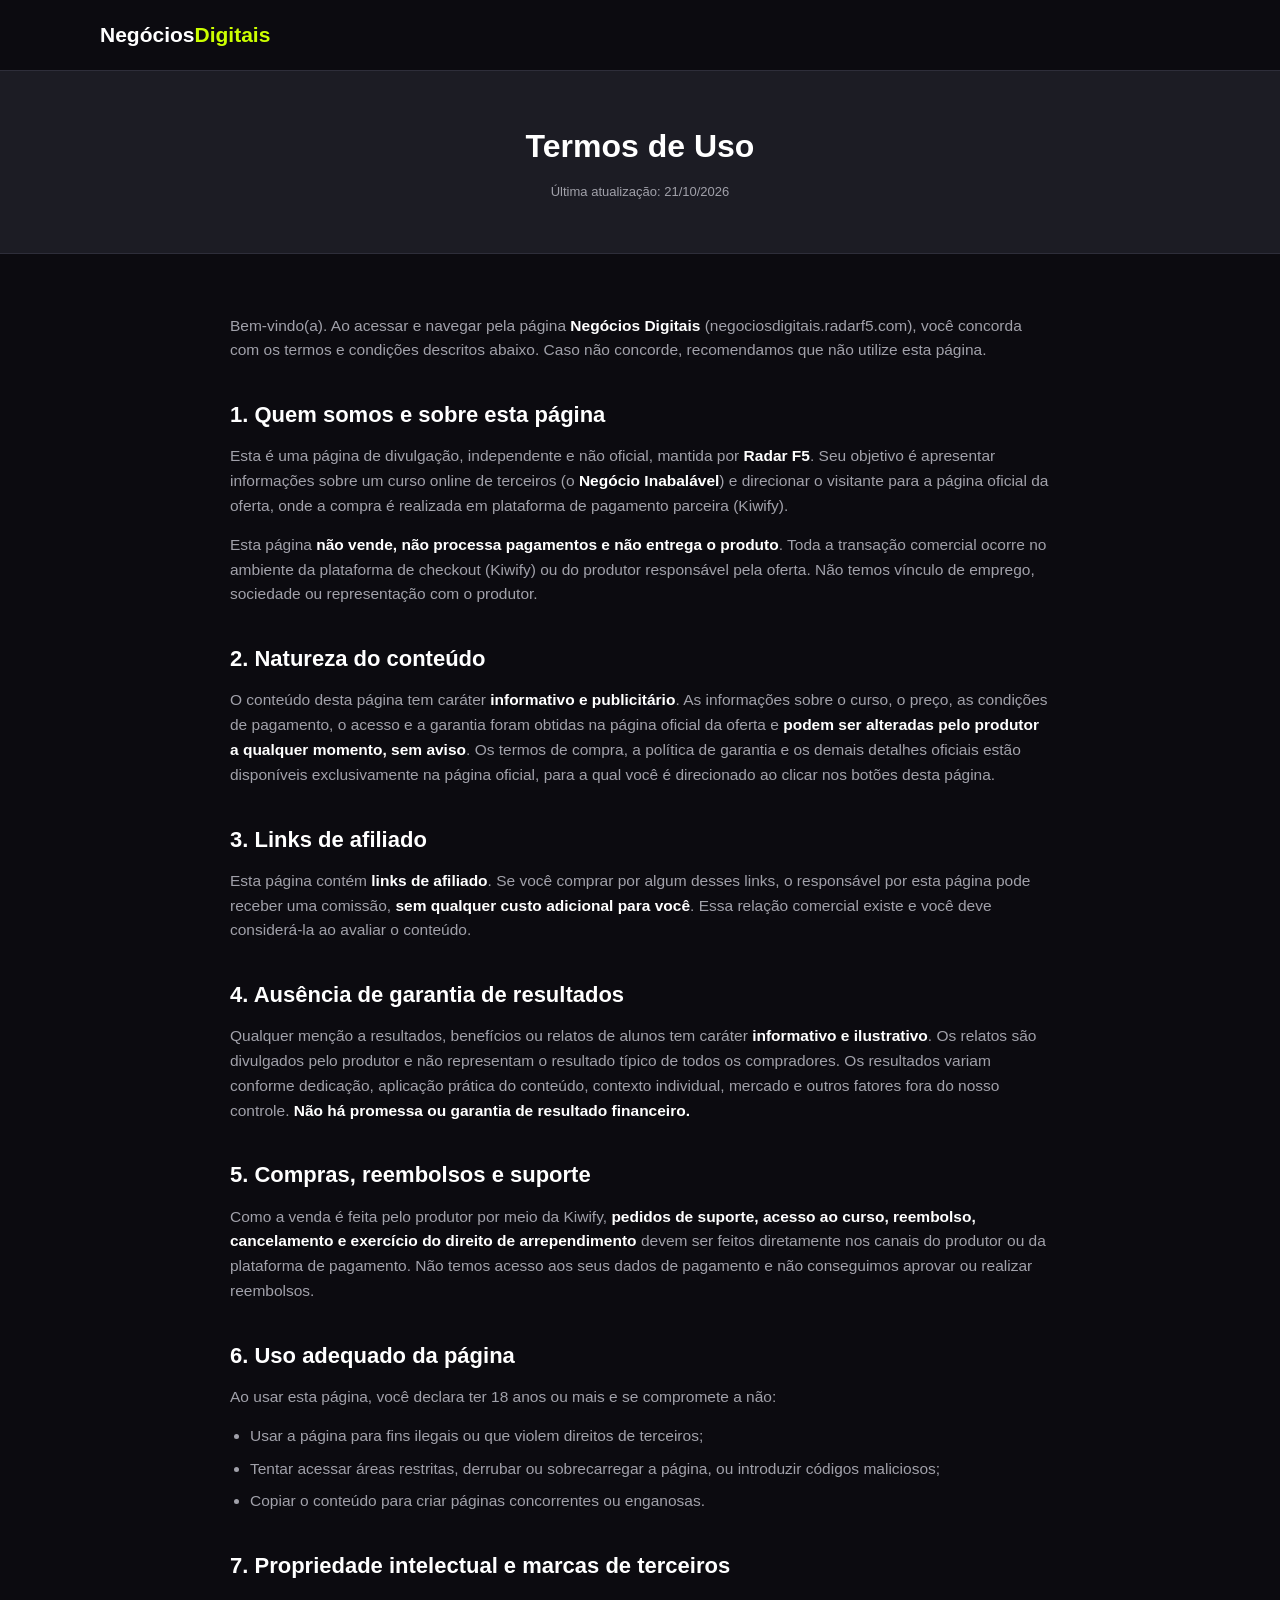
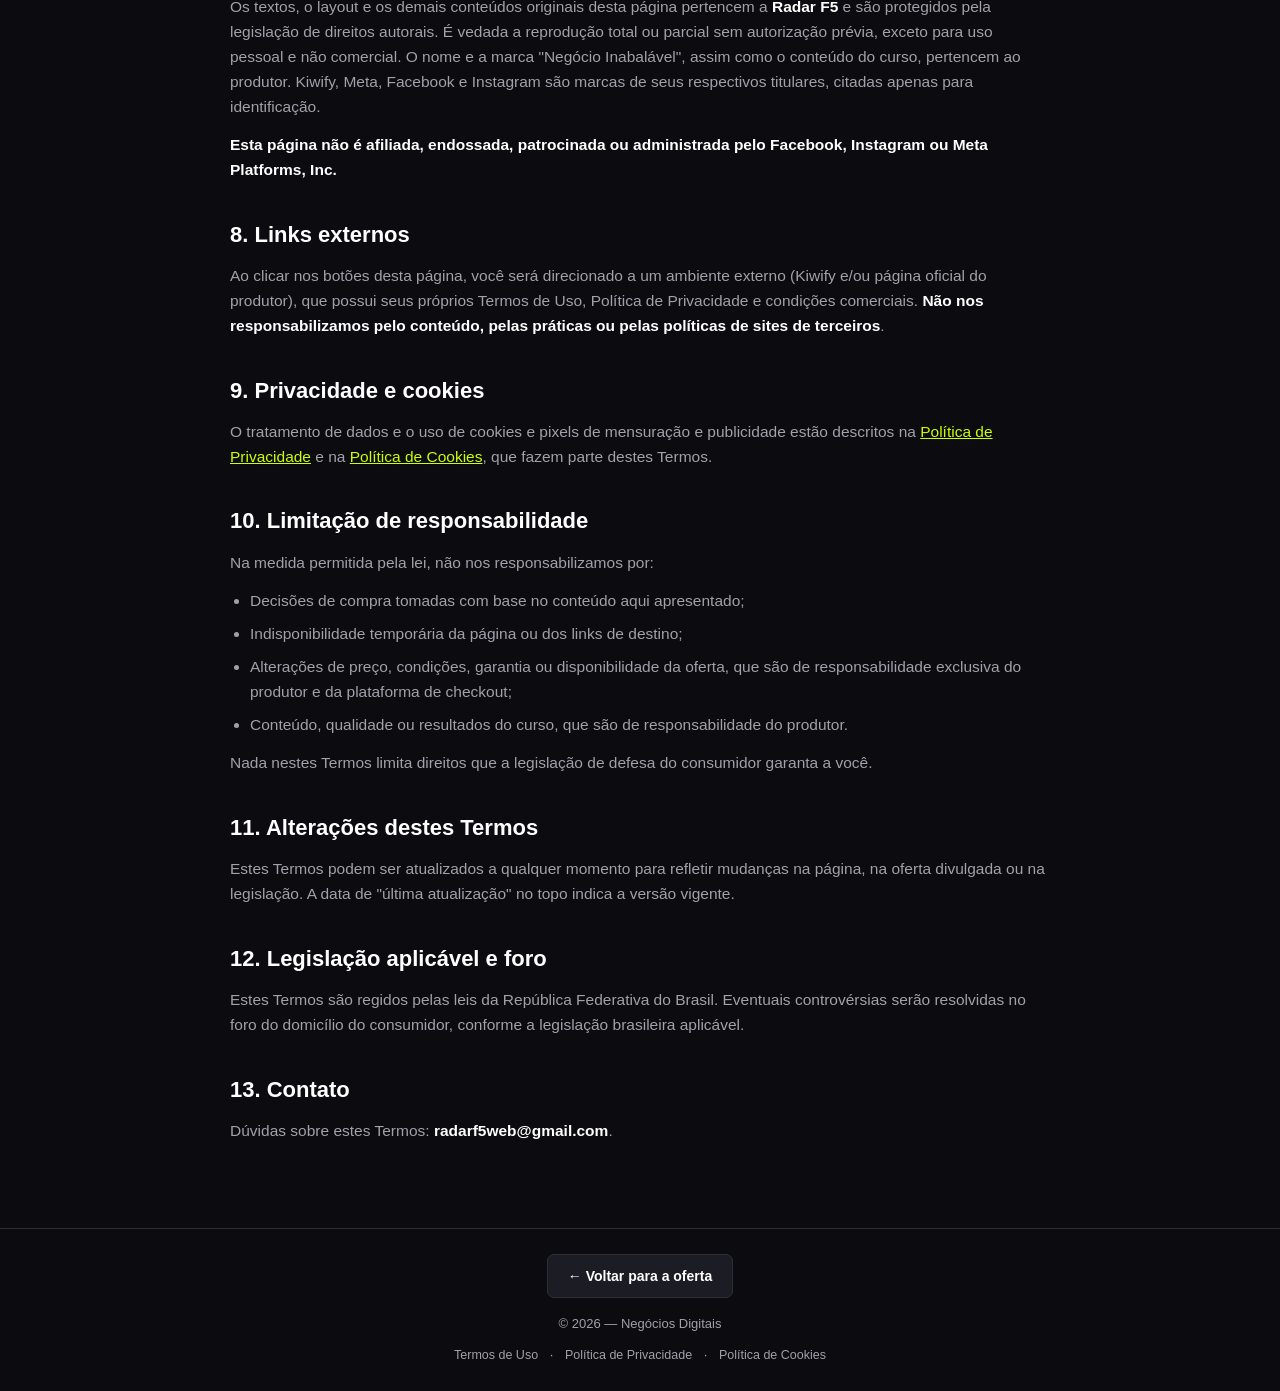
<file: termos-de-uso.html>
<!DOCTYPE html>
<html lang="pt-BR">

<head>
    <meta charset="UTF-8">
    <meta name="viewport" content="width=device-width, initial-scale=1.0">

    <title>Termos de Uso | Negócios Digitais</title>

    <meta name="description"
        content="Termos de Uso da página Negócios Digitais.">
    <meta name="robots" content="noindex, follow">

    <link rel="stylesheet" href="style.css">
    <link rel="icon" type="image/svg+xml" href="favicon.svg">
</head>

<body>

    <header>
        <div class="container header-content">
            <div class="logo">
                <a href="index.html" style="color:inherit; text-decoration:none;">
                    Negócios<span>Digitais</span>
                </a>
            </div>
        </div>
    </header>

    <main>

        <section class="legal-hero">
            <div class="container">
                <h1>Termos de Uso</h1>
                <div class="small-text">Última atualização: 21/10/2026</div>
            </div>
        </section>

        <section class="legal-content">
            <div class="container">

                <p>
                    Bem-vindo(a). Ao acessar e navegar pela página <strong>Negócios Digitais</strong>
                    (negociosdigitais.radarf5.com), você concorda com os termos e condições descritos
                    abaixo. Caso não concorde, recomendamos que não utilize esta página.
                </p>

                <h2>1. Quem somos e sobre esta página</h2>
                <p>
                    Esta é uma página de divulgação, independente e não oficial, mantida por
                    <strong>Radar F5</strong>. Seu objetivo é apresentar informações sobre um curso online
                    de terceiros (o <strong>Negócio Inabalável</strong>) e direcionar o visitante para a página
                    oficial da oferta, onde a compra é realizada em plataforma de pagamento parceira (Kiwify).
                </p>
                <p>
                    Esta página <strong>não vende, não processa pagamentos e não entrega o produto</strong>.
                    Toda a transação comercial ocorre no ambiente da plataforma de checkout (Kiwify) ou do
                    produtor responsável pela oferta. Não temos vínculo de emprego, sociedade ou representação
                    com o produtor.
                </p>

                <h2>2. Natureza do conteúdo</h2>
                <p>
                    O conteúdo desta página tem caráter <strong>informativo e publicitário</strong>.
                    As informações sobre o curso, o preço, as condições de pagamento, o acesso e a garantia
                    foram obtidas na página oficial da oferta e <strong>podem ser alteradas pelo produtor a
                    qualquer momento, sem aviso</strong>. Os termos de compra, a política de garantia e os demais
                    detalhes oficiais estão disponíveis exclusivamente na página oficial, para a qual você é
                    direcionado ao clicar nos botões desta página.
                </p>

                <h2>3. Links de afiliado</h2>
                <p>
                    Esta página contém <strong>links de afiliado</strong>. Se você comprar por algum desses links,
                    o responsável por esta página pode receber uma comissão,
                    <strong>sem qualquer custo adicional para você</strong>. Essa relação comercial existe e você
                    deve considerá-la ao avaliar o conteúdo.
                </p>

                <h2>4. Ausência de garantia de resultados</h2>
                <p>
                    Qualquer menção a resultados, benefícios ou relatos de alunos tem caráter
                    <strong>informativo e ilustrativo</strong>. Os relatos são divulgados pelo produtor e não
                    representam o resultado típico de todos os compradores. Os resultados variam conforme
                    dedicação, aplicação prática do conteúdo, contexto individual, mercado e outros fatores
                    fora do nosso controle. <strong>Não há promessa ou garantia de resultado financeiro.</strong>
                </p>

                <h2>5. Compras, reembolsos e suporte</h2>
                <p>
                    Como a venda é feita pelo produtor por meio da Kiwify, <strong>pedidos de suporte,
                    acesso ao curso, reembolso, cancelamento e exercício do direito de arrependimento</strong>
                    devem ser feitos diretamente nos canais do produtor ou da plataforma de pagamento.
                    Não temos acesso aos seus dados de pagamento e não conseguimos aprovar ou realizar reembolsos.
                </p>

                <h2>6. Uso adequado da página</h2>
                <p>Ao usar esta página, você declara ter 18 anos ou mais e se compromete a não:</p>
                <ul>
                    <li>Usar a página para fins ilegais ou que violem direitos de terceiros;</li>
                    <li>Tentar acessar áreas restritas, derrubar ou sobrecarregar a página, ou introduzir
                        códigos maliciosos;</li>
                    <li>Copiar o conteúdo para criar páginas concorrentes ou enganosas.</li>
                </ul>

                <h2>7. Propriedade intelectual e marcas de terceiros</h2>
                <p>
                    Os textos, o layout e os demais conteúdos originais desta página pertencem a
                    <strong>Radar F5</strong> e são protegidos pela legislação de direitos autorais. É vedada a
                    reprodução total ou parcial sem autorização prévia, exceto para uso pessoal e não comercial.
                    O nome e a marca "Negócio Inabalável", assim como o conteúdo do curso, pertencem ao produtor.
                    Kiwify, Meta, Facebook e Instagram são marcas de seus respectivos titulares, citadas apenas
                    para identificação.
                </p>
                <p>
                    <strong>Esta página não é afiliada, endossada, patrocinada ou administrada pelo Facebook,
                    Instagram ou Meta Platforms, Inc.</strong>
                </p>

                <h2>8. Links externos</h2>
                <p>
                    Ao clicar nos botões desta página, você será direcionado a um ambiente externo (Kiwify e/ou
                    página oficial do produtor), que possui seus próprios Termos de Uso, Política de Privacidade
                    e condições comerciais. <strong>Não nos responsabilizamos pelo conteúdo, pelas práticas ou
                    pelas políticas de sites de terceiros</strong>.
                </p>

                <h2>9. Privacidade e cookies</h2>
                <p>
                    O tratamento de dados e o uso de cookies e pixels de mensuração e publicidade estão descritos
                    na <a href="politica-de-privacidade.html">Política de Privacidade</a> e na
                    <a href="politica-de-cookies.html">Política de Cookies</a>, que fazem parte destes Termos.
                </p>

                <h2>10. Limitação de responsabilidade</h2>
                <p>Na medida permitida pela lei, não nos responsabilizamos por:</p>
                <ul>
                    <li>Decisões de compra tomadas com base no conteúdo aqui apresentado;</li>
                    <li>Indisponibilidade temporária da página ou dos links de destino;</li>
                    <li>Alterações de preço, condições, garantia ou disponibilidade da oferta, que são de
                        responsabilidade exclusiva do produtor e da plataforma de checkout;</li>
                    <li>Conteúdo, qualidade ou resultados do curso, que são de responsabilidade do produtor.</li>
                </ul>
                <p>Nada nestes Termos limita direitos que a legislação de defesa do consumidor garanta a você.</p>

                <h2>11. Alterações destes Termos</h2>
                <p>
                    Estes Termos podem ser atualizados a qualquer momento para refletir mudanças na página,
                    na oferta divulgada ou na legislação. A data de "última atualização" no topo indica a
                    versão vigente.
                </p>

                <h2>12. Legislação aplicável e foro</h2>
                <p>
                    Estes Termos são regidos pelas leis da República Federativa do Brasil. Eventuais
                    controvérsias serão resolvidas no foro do domicílio do consumidor, conforme a legislação
                    brasileira aplicável.
                </p>

                <h2>13. Contato</h2>
                <p>
                    Dúvidas sobre estes Termos: <strong>radarf5web@gmail.com</strong>.
                </p>

            </div>
        </section>

    </main>

    <footer>
        <div class="container">
            <div class="legal-back-cta">
                <a href="index.html">← Voltar para a oferta</a>
            </div>
            © 2026 — Negócios Digitais
            <div class="footer-links">
                <a href="termos-de-uso.html">Termos de Uso</a> ·
                <a href="politica-de-privacidade.html">Política de Privacidade</a> ·
                <a href="politica-de-cookies.html">Política de Cookies</a>
            </div>
        </div>
    </footer>

    <script src="script.js"></script>

</body>

</html>
</file>
<file: style.css>
:root {
    --bg-main: #0c0b10;
    --bg-alt: #12111a;
    --purple-gradient: linear-gradient(135deg, #4c28d7 0%, #6c3ce9 100%);
    --card-bg: #1c1c24;
    --card-hover: #262632;
    --text-primary: #ffffff;
    --text-secondary: #a1a1aa;
    --neon-yellow: #ccff00;
    --border-color: #2e2e3a;
    --purple: #6c3ce9;
    --red: #ff6b6b;
}

* {
    margin: 0;
    padding: 0;
    box-sizing: border-box;
}

html {
    scroll-behavior: smooth;
}

body {
    font-family: Arial, Helvetica, sans-serif;
    background: var(--bg-main);
    color: var(--text-primary);
    line-height: 1.6;
}

.container {
    width: 90%;
    max-width: 1080px;
    margin: auto;
}

/* HEADER */

header {
    background: var(--bg-main);
    border-bottom: 1px solid var(--border-color);
    padding: 18px 0;
}

.header-content {
    display: flex;
    justify-content: space-between;
    align-items: center;
}

.logo {
    font-size: 21px;
    font-weight: 700;
}

.logo span {
    color: var(--neon-yellow);
}

.header-note {
    font-size: 13px;
    color: var(--text-secondary);
}

/* HERO */

.hero {
    background:
        radial-gradient(ellipse at 50% 0%, rgba(108, 60, 233, 0.38) 0%, rgba(108, 60, 233, 0) 62%),
        var(--bg-main);
    padding: 80px 0 90px;
    text-align: center;
}

.hero h1 {
    max-width: 820px;
    margin: auto;
    font-size: 46px;
    line-height: 1.15;
}

.hero h1 span {
    color: var(--neon-yellow);
}

.hero p {
    max-width: 720px;
    margin: 22px auto 0;
    font-size: 19px;
    color: #d4d4d8;
}

.hero p strong {
    color: var(--text-primary);
}

.kicker-wrap {
    margin-bottom: 18px;
}

.kicker {
    display: inline-block;
    background: var(--purple-gradient);
    color: var(--text-primary);
    font-size: 13px;
    font-weight: 700;
    letter-spacing: 1px;
    padding: 6px 14px;
    border-radius: 20px;
}

.chips {
    list-style: none;
    display: flex;
    flex-wrap: wrap;
    justify-content: center;
    gap: 10px;
    margin: 30px auto 34px;
    max-width: 760px;
}

.chips li {
    background: var(--card-bg);
    border: 1px solid var(--border-color);
    color: #e4e4e7;
    font-size: 14px;
    padding: 7px 14px;
    border-radius: 20px;
}

.button {
    display: inline-block;
    background: var(--neon-yellow);
    color: var(--bg-main);
    padding: 17px 32px;
    border-radius: 8px;
    text-decoration: none;
    font-weight: 700;
    font-size: 17px;
    transition: 0.2s;
    box-shadow: 0 8px 28px rgba(204, 255, 0, 0.22);
}

.button:hover {
    transform: translateY(-2px);
    box-shadow: 0 10px 34px rgba(204, 255, 0, 0.38);
}

.button-big {
    padding: 20px 40px;
    font-size: 19px;
}

.small-text {
    margin-top: 15px;
    font-size: 13px;
    color: var(--text-secondary);
}

/* SECTIONS */

section {
    padding: 70px 0;
}

.section-title {
    text-align: center;
    margin-bottom: 45px;
}

.section-title h2 {
    font-size: 34px;
    line-height: 1.2;
    margin-bottom: 12px;
}

.section-title p {
    color: var(--text-secondary);
    max-width: 700px;
    margin: auto;
}

/* PROBLEM */

.problem {
    background: var(--bg-alt);
    border-top: 1px solid var(--border-color);
    border-bottom: 1px solid var(--border-color);
}

.problem-content {
    max-width: 800px;
    margin: auto;
    text-align: center;
    font-size: 18px;
    color: #d4d4d8;
}

.problem-content p {
    margin-bottom: 18px;
}

.problem-content strong {
    color: var(--text-primary);
}

.agitation-list {
    list-style: none;
    text-align: left;
    max-width: 640px;
    margin: 25px auto;
}

.agitation-list li {
    position: relative;
    padding-left: 28px;
    margin-bottom: 14px;
    color: var(--text-secondary);
}

.agitation-list li::before {
    content: "✕";
    position: absolute;
    left: 0;
    color: var(--red);
    font-weight: bold;
}

/* COST OF WAITING */

.cost {
    background: var(--bg-main);
}

.cost-grid {
    display: grid;
    grid-template-columns: repeat(3, 1fr);
    gap: 22px;
}

.cost-card {
    background: var(--card-bg);
    border: 1px solid var(--border-color);
    border-top: 3px solid var(--purple);
    padding: 28px;
    border-radius: 12px;
}

.cost-card h3 {
    font-size: 19px;
    margin-bottom: 10px;
    color: var(--neon-yellow);
}

.cost-card p {
    color: var(--text-secondary);
    font-size: 15.5px;
}

.cost-pivot {
    max-width: 760px;
    margin: 40px auto 0;
    text-align: center;
    font-size: 20px;
    color: #e4e4e7;
}

.cost-pivot strong {
    color: var(--neon-yellow);
}

/* SOLUTION */

.solution {
    background: var(--purple-gradient);
}

.solution-box {
    max-width: 860px;
    margin: auto;
    text-align: center;
}

.solution-box .tag {
    display: inline-block;
    background: var(--bg-main);
    color: var(--neon-yellow);
    font-size: 13px;
    font-weight: 700;
    letter-spacing: 1px;
    padding: 6px 14px;
    border-radius: 20px;
    margin-bottom: 16px;
}

.solution-box h2 {
    font-size: 36px;
    line-height: 1.2;
    margin-bottom: 16px;
}

.solution-box p {
    font-size: 18px;
    color: rgba(255, 255, 255, 0.92);
    margin-bottom: 14px;
}

/* BENEFITS */

.benefits {
    background: var(--bg-main);
}

.cards {
    display: grid;
    grid-template-columns: repeat(3, 1fr);
    gap: 22px;
}

.card {
    background: var(--card-bg);
    border: 1px solid var(--border-color);
    padding: 30px;
    border-radius: 12px;
    transition: 0.2s;
}

.card:hover {
    background: var(--card-hover);
}

.card h3 {
    margin-bottom: 12px;
    font-size: 20px;
}

.card p {
    color: var(--text-secondary);
}

.mid-cta {
    text-align: center;
    margin-top: 45px;
}

/* METHOD */

.method {
    background: var(--bg-alt);
    border-top: 1px solid var(--border-color);
    border-bottom: 1px solid var(--border-color);
}

.method-list {
    max-width: 800px;
    margin: auto;
}

.method-item {
    display: flex;
    gap: 20px;
    margin-bottom: 28px;
    align-items: flex-start;
}

.number {
    min-width: 42px;
    height: 42px;
    border-radius: 50%;
    background: var(--purple-gradient);
    color: var(--text-primary);
    display: flex;
    align-items: center;
    justify-content: center;
    font-weight: bold;
}

.method-item h3 {
    margin-bottom: 5px;
}

.method-item p {
    color: var(--text-secondary);
}

/* PROOF GALLERY */

.stories {
    background: var(--bg-main);
}

.proof-gallery {
    column-count: 3;
    column-gap: 18px;
}

.proof-gallery figure {
    break-inside: avoid;
    margin: 0 0 18px;
}

.proof-gallery img {
    display: block;
    width: 100%;
    max-width: 520px;
    height: auto;
    margin: 0 auto;
    border-radius: 10px;
    border: 1px solid var(--border-color);
}

.stories-note {
    max-width: 760px;
    margin: 30px auto 0;
    text-align: center;
    font-size: 14px;
    color: var(--text-secondary);
}

.stories-credit {
    max-width: 760px;
    margin: 12px auto 0;
    text-align: center;
    font-size: 11px;
    color: #71717a;
}

/* OFFER */

.offer {
    background: var(--bg-alt);
    border-top: 1px solid var(--border-color);
    border-bottom: 1px solid var(--border-color);
}

.offer-box {
    max-width: 720px;
    margin: auto;
    background: var(--card-bg);
    border: 2px solid var(--purple);
    border-radius: 16px;
    padding: 40px;
    text-align: center;
    box-shadow: 0 0 60px rgba(108, 60, 233, 0.25);
}

.offer-box h2 {
    font-size: 28px;
    margin-bottom: 6px;
}

.offer-sub {
    color: var(--text-secondary);
    margin-bottom: 24px;
}

.offer-list {
    list-style: none;
    text-align: left;
    max-width: 520px;
    margin: 0 auto 28px;
}

.offer-list li {
    position: relative;
    padding-left: 30px;
    margin-bottom: 12px;
    color: #e4e4e7;
}

.offer-list li::before {
    content: "✓";
    position: absolute;
    left: 0;
    color: var(--neon-yellow);
    font-weight: bold;
}

.price {
    margin-bottom: 6px;
}

.price small {
    display: block;
    font-size: 14px;
    color: var(--text-secondary);
}

.price strong {
    font-size: 54px;
    line-height: 1.1;
    color: var(--neon-yellow);
}

.price-note {
    font-size: 13px;
    color: var(--text-secondary);
    margin-bottom: 24px;
}

.steps-access {
    max-width: 720px;
    margin: 40px auto 0;
    text-align: center;
}

.steps-access h3 {
    font-size: 20px;
    margin-bottom: 18px;
}

.steps-row {
    display: grid;
    grid-template-columns: repeat(4, 1fr);
    gap: 14px;
}

.steps-row div {
    background: var(--card-bg);
    border: 1px solid var(--border-color);
    border-radius: 10px;
    padding: 16px 10px;
    font-size: 14.5px;
    color: #d4d4d8;
}

.steps-row b {
    display: block;
    color: var(--neon-yellow);
    font-size: 20px;
    margin-bottom: 4px;
}

.guarantee {
    max-width: 720px;
    margin: 30px auto 0;
    background: rgba(204, 255, 0, 0.06);
    border: 1px solid rgba(204, 255, 0, 0.28);
    border-radius: 10px;
    padding: 20px 24px;
    font-size: 15px;
    color: #d4d4d8;
}

.guarantee strong {
    color: var(--neon-yellow);
}

/* FOR WHO */

.for-who {
    background: var(--bg-main);
}

.qualify-grid {
    display: grid;
    grid-template-columns: 1fr 1fr;
    gap: 22px;
    max-width: 900px;
    margin: auto;
}

.qualify-box {
    background: var(--card-bg);
    padding: 30px;
    border-radius: 12px;
}

.qualify-box h3 {
    margin-bottom: 16px;
    font-size: 18px;
}

.qualify-box ul {
    list-style: none;
}

.qualify-box li {
    margin-bottom: 12px;
    padding-left: 24px;
    position: relative;
    color: var(--text-secondary);
    font-size: 15px;
}

.qualify-yes {
    border: 2px solid var(--neon-yellow);
}

.qualify-yes li::before {
    content: "✓";
    position: absolute;
    left: 0;
    font-weight: bold;
    color: var(--neon-yellow);
}

.qualify-no {
    border: 2px solid var(--border-color);
}

.qualify-no li::before {
    content: "✕";
    position: absolute;
    left: 0;
    font-weight: bold;
    color: var(--red);
}

/* FAQ */

.faq {
    background: var(--bg-alt);
    border-top: 1px solid var(--border-color);
}

.faq-list {
    max-width: 800px;
    margin: auto;
}

.faq-item {
    background: var(--card-bg);
    border: 1px solid var(--border-color);
    border-radius: 10px;
    margin-bottom: 14px;
    overflow: hidden;
}

.faq-question {
    width: 100%;
    text-align: left;
    background: none;
    border: none;
    padding: 20px 24px;
    font-size: 16px;
    font-weight: 700;
    font-family: inherit;
    cursor: pointer;
    display: flex;
    justify-content: space-between;
    align-items: center;
    gap: 14px;
    color: var(--text-primary);
}

.faq-question:hover {
    background: var(--card-hover);
}

.faq-icon {
    font-size: 22px;
    color: var(--neon-yellow);
    transition: transform 0.2s;
}

.faq-item.open .faq-icon {
    transform: rotate(45deg);
}

.faq-answer {
    max-height: 0;
    overflow: hidden;
    transition: max-height 0.25s ease;
    padding: 0 24px;
}

.faq-item.open .faq-answer {
    max-height: 500px;
    padding: 0 24px 20px;
}

.faq-answer p {
    color: var(--text-secondary);
    font-size: 15px;
}

/* FINAL CTA */

.cta {
    background:
        radial-gradient(ellipse at 50% 100%, rgba(108, 60, 233, 0.4) 0%, rgba(108, 60, 233, 0) 65%),
        var(--bg-main);
    text-align: center;
}

.cta h2 {
    font-size: 36px;
    line-height: 1.2;
    margin: 0 auto 18px;
    max-width: 820px;
}

.cta p {
    max-width: 700px;
    margin: 0 auto 22px;
    color: #d4d4d8;
}

.cta .choice {
    max-width: 760px;
    margin: 0 auto 32px;
    display: grid;
    grid-template-columns: 1fr 1fr;
    gap: 16px;
    text-align: left;
}

.cta .choice div {
    background: var(--card-bg);
    border: 1px solid var(--border-color);
    border-radius: 10px;
    padding: 20px;
    font-size: 15px;
    color: var(--text-secondary);
}

.cta .choice div b {
    display: block;
    margin-bottom: 6px;
    color: var(--text-primary);
}

.cta .choice .choice-yes {
    border-color: var(--neon-yellow);
}

.cta .choice .choice-yes b {
    color: var(--neon-yellow);
}

/* DISCLAIMER */

.disclaimer {
    background: var(--bg-main);
    border-top: 1px solid var(--border-color);
    padding: 35px 0;
}

.disclaimer p {
    max-width: 850px;
    margin: 0 auto 10px;
    text-align: center;
    font-size: 13px;
    color: var(--text-secondary);
}

.disclaimer p strong {
    color: #d4d4d8;
}

.disclaimer a {
    color: var(--neon-yellow);
}

/* STICKY BAR (mobile) */

.sticky-bar {
    display: none;
}

/* FOOTER */

footer {
    background: var(--bg-main);
    border-top: 1px solid var(--border-color);
    color: var(--text-secondary);
    text-align: center;
    padding: 25px 0;
    font-size: 13px;
}

.footer-credit {
    margin-top: 8px;
    font-size: 11px;
    color: #71717a;
}

.footer-links {
    margin-top: 10px;
}

.footer-links a {
    color: var(--text-secondary);
    text-decoration: none;
    margin: 0 8px;
    font-size: 12.5px;
}

.footer-links a:hover {
    color: var(--neon-yellow);
}

/* MOBILE / TABLET */

@media (max-width: 900px) {
    .proof-gallery {
        column-count: 2;
    }
}

@media (max-width: 768px) {

    .hero {
        padding: 60px 0 70px;
    }

    .hero h1 {
        font-size: 30px;
    }

    .hero p {
        font-size: 17px;
    }

    .header-note {
        display: none;
    }

    .cards,
    .cost-grid,
    .qualify-grid,
    .cta .choice {
        grid-template-columns: 1fr;
    }

    .proof-gallery {
        column-count: 1;
    }

    .steps-row {
        grid-template-columns: 1fr 1fr;
    }

    .section-title h2,
    .solution-box h2 {
        font-size: 27px;
    }

    .cta h2 {
        font-size: 28px;
    }

    .offer-box {
        padding: 28px 20px;
    }

    .price strong {
        font-size: 46px;
    }

    .button-big {
        padding: 18px 24px;
        font-size: 17px;
    }

    .sticky-bar {
        display: block;
        position: fixed;
        left: 0;
        right: 0;
        bottom: 0;
        z-index: 50;
        background: rgba(12, 11, 16, 0.96);
        border-top: 1px solid var(--border-color);
        padding: 10px 16px;
        text-align: center;
        transform: translateY(110%);
        transition: transform 0.25s ease;
    }

    .sticky-bar.show {
        transform: translateY(0);
    }

    .sticky-bar .button {
        display: block;
        padding: 14px 18px;
        font-size: 16px;
        box-shadow: none;
    }
}

/* LEGAL PAGES */

.legal-hero {
    background: var(--card-bg);
    color: var(--text-primary);
    border-bottom: 1px solid var(--border-color);
    padding: 50px 0;
    text-align: center;
}

.legal-hero h1 {
    font-size: 32px;
    color: var(--text-primary);
}

.legal-hero .small-text {
    margin-top: 10px;
    color: var(--text-secondary);
}

.legal-content {
    background: var(--bg-main);
    padding: 60px 0 70px;
}

.legal-content .container {
    max-width: 820px;
}

.legal-content h2 {
    font-size: 22px;
    margin: 34px 0 12px;
    color: var(--text-primary);
}

.legal-content h2:first-child {
    margin-top: 0;
}

.legal-content p {
    color: var(--text-secondary);
    margin-bottom: 14px;
    font-size: 15.5px;
}

.legal-content ul {
    margin: 0 0 14px 20px;
    color: var(--text-secondary);
    font-size: 15.5px;
}

.legal-content li {
    margin-bottom: 8px;
}

.legal-content table {
    width: 100%;
    border-collapse: collapse;
    margin: 10px 0 20px;
    font-size: 14.5px;
    border: 1px solid var(--border-color);
}

.legal-content th,
.legal-content td {
    border: 1px solid var(--border-color);
    padding: 10px 12px;
    text-align: left;
    vertical-align: top;
    color: var(--text-secondary);
}

.legal-content th {
    background: var(--card-bg);
    color: var(--text-primary);
}

.legal-content a {
    color: var(--neon-yellow);
}

.legal-content strong {
    color: var(--text-primary);
}

.legal-back-cta {
    text-align: center;
    margin-bottom: 16px;
}

.legal-back-cta a {
    display: inline-block;
    background: var(--card-bg);
    color: var(--text-primary);
    border: 1px solid var(--border-color);
    padding: 10px 20px;
    border-radius: 7px;
    text-decoration: none;
    font-size: 14px;
    font-weight: 700;
    transition: 0.2s;
}

.legal-back-cta a:hover {
    background: var(--card-hover);
}

.legal-back {
    display: inline-block;
    margin-top: 10px;
    color: var(--text-secondary);
    font-size: 13px;
    text-decoration: none;
}

.legal-back:hover {
    color: var(--text-primary);
}
</file>
